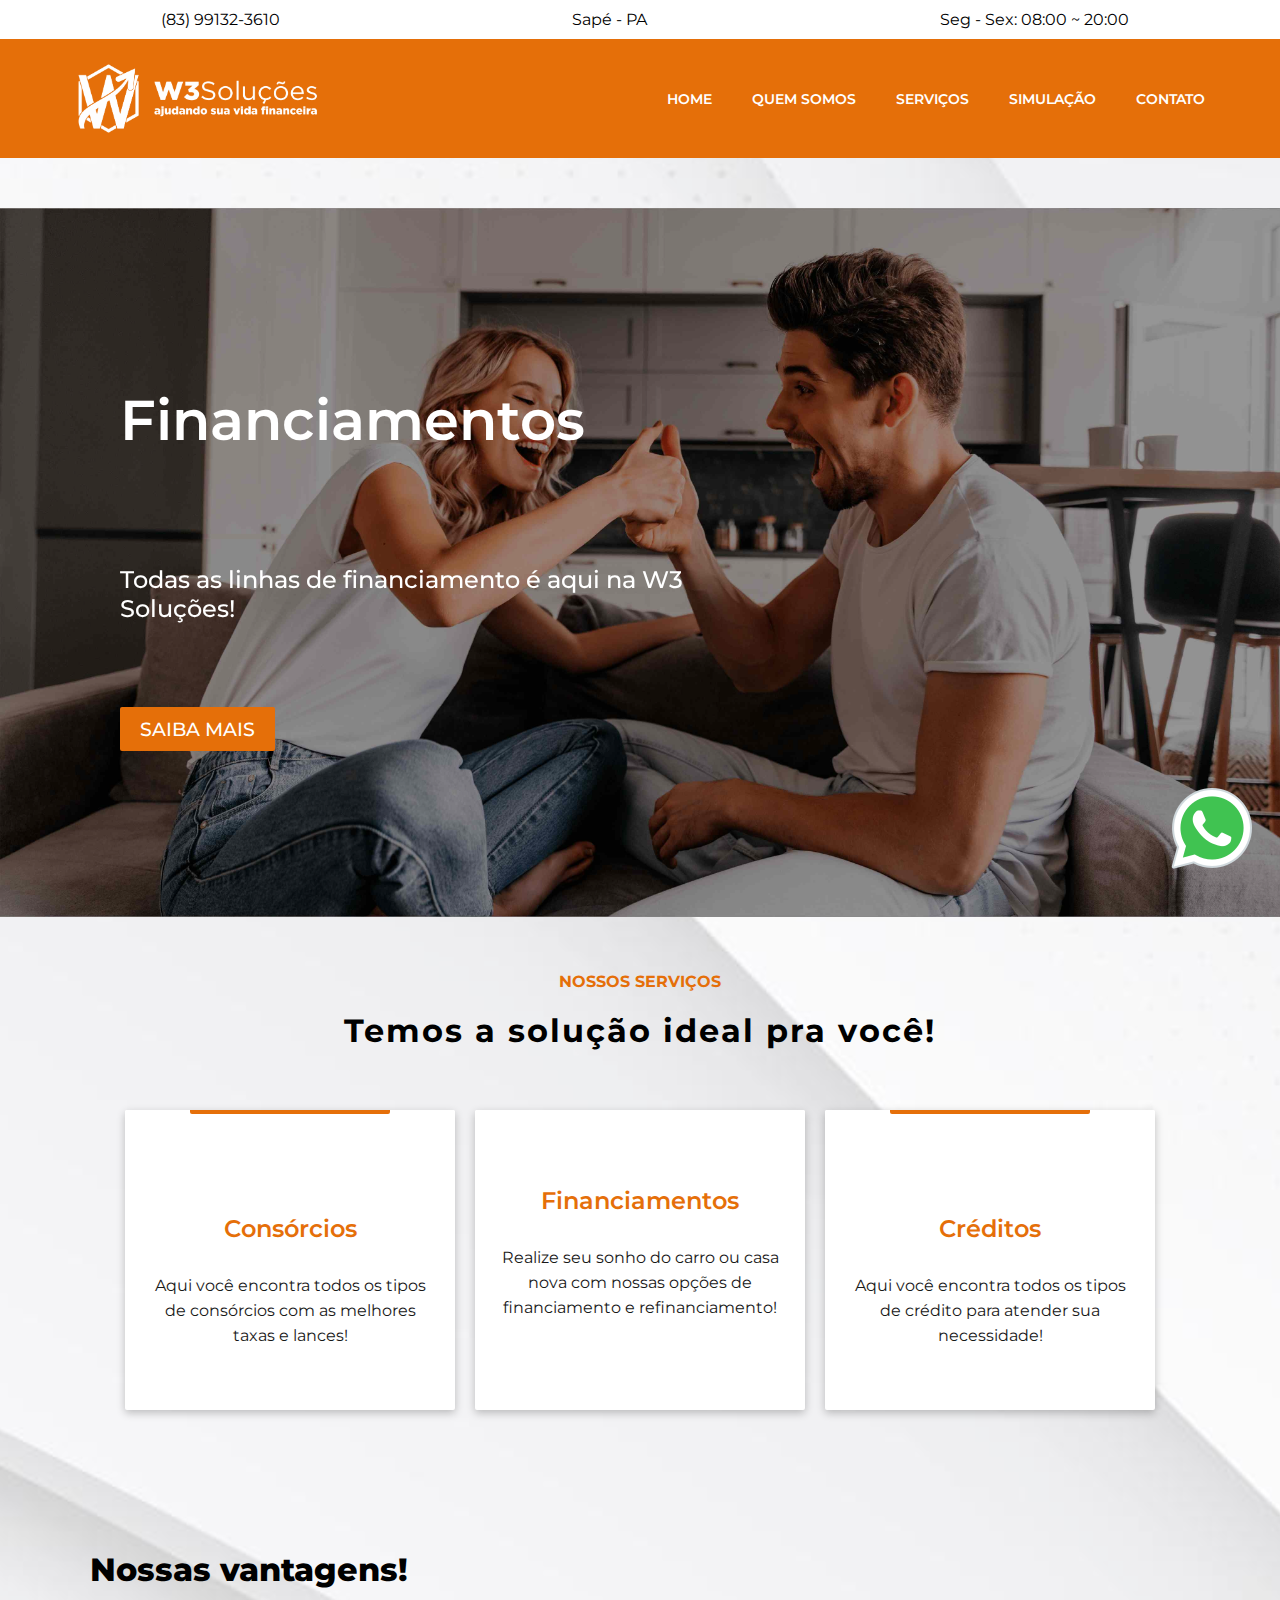
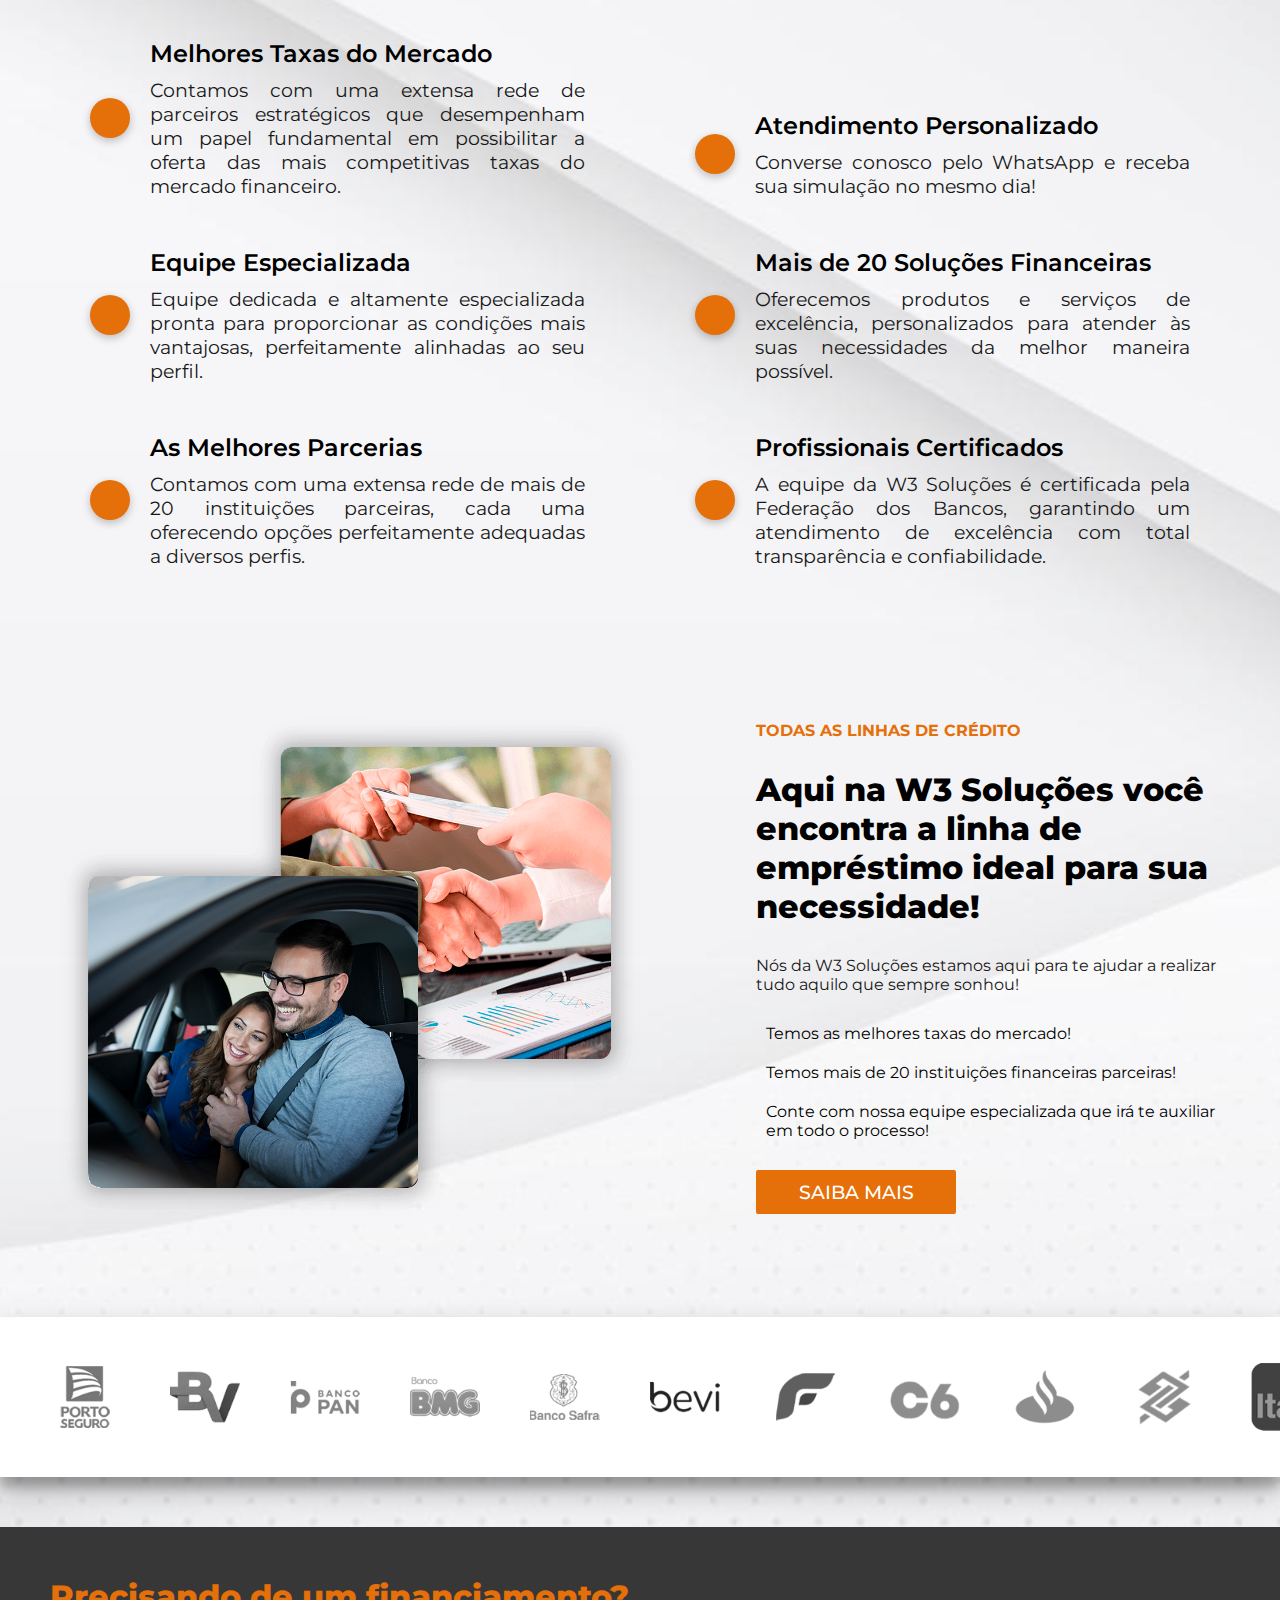
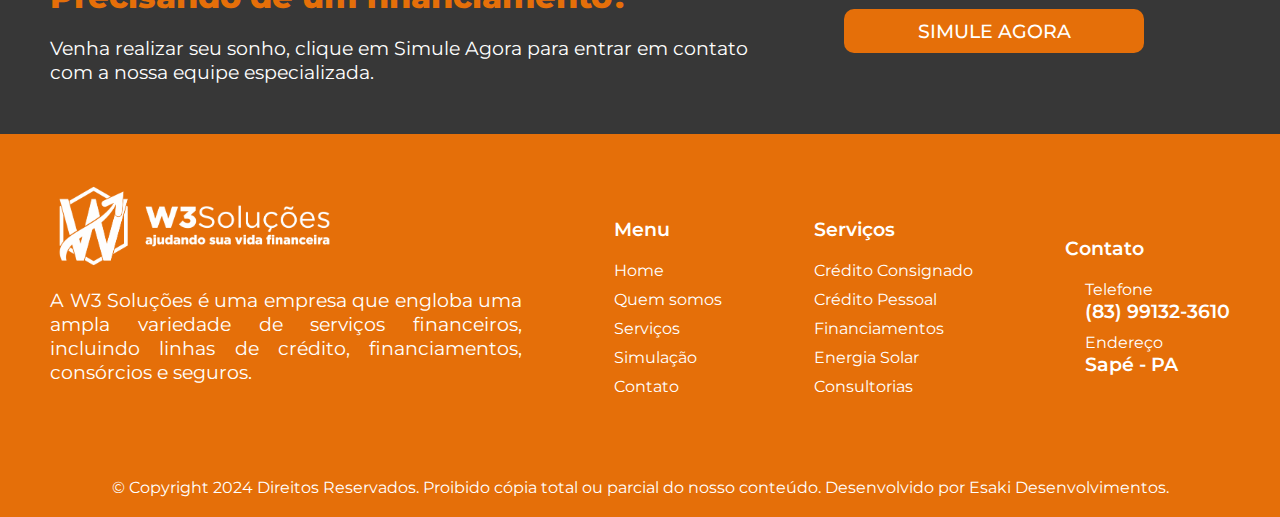
<file: index.html>
<!DOCTYPE html>
<html lang="pt-br">

<head>
    <meta charset="UTF-8">
    <meta name="viewport" content="width=device-width, initial-scale=1.0">
    <link rel="stylesheet" href="https://cdnjs.cloudflare.com/ajax/libs/font-awesome/6.4.2/css/all.min.css"
        integrity="sha512-z3gLpd7yknf1YoNbCzqRKc4qyor8gaKU1qmn+CShxbuBusANI9QpRohGBreCFkKxLhei6S9CQXFEbbKuqLg0DA=="
        crossorigin="anonymous" referrerpolicy="no-referrer" />
    <link rel="preconnect" href="https://fonts.googleapis.com">
    <link rel="preconnect" href="https://fonts.gstatic.com" crossorigin>
    <link rel="shortcut icon" href="" type="image/x-icon">
    <link href="https://fonts.googleapis.com/css2?family=Montserrat:wght@300;400;500;600;700&display=swap"
        rel="stylesheet">
    <link rel="stylesheet" href="style.css">
    <title>W3 Soluções - Home</title>
</head>

<body>
    <header class="header header__home">
        <div class="info">
            <div class="informacoes telefone">
                <i class="fa-solid fa-phone"></i>
                <div class="info-content">
                    <span>(83) 99132-3610</span>
                </div>
            </div>
            <div class="informacoes endereco">
                <i class="fa-solid fa-location-dot"></i>
                <div class="info-content">
                    <span>Sapé - PA</span>
                </div>
            </div>
            <div class="informacoes horario">
                <i class="fa-solid fa-clock"></i>
                <div class=info-content>
                    <span>Seg - Sex: 08:00 ~ 20:00</span>
                </div>
            </div>
        </div>
        <section class="header__all">
            <div class="header__all-first">
                <div class="menu">
                    <img class="banner" id="logo" src="assets/logo w3 H.png" alt="Logo W3 Soluções">
                    <img id="logomb" src="assets/logo w3 H.png" alt="Logo W3 Soluções">
                    <i id="menu-icon" class="fa-solid fa-bars"></i>
                </div>
                <div class="header__all-second">
                    <ul>
                        <li><a href="index.html">Home</a></li>
                        <li><a href="sobreNos.html">Quem somos</a></li>
                        <li><a href="servicos.html">Serviços</a></li>
                        <li><a href="simulacao.html">Simulação</a></li>
                        <li><a href="contato.html">Contato</a></li>
                    </ul>
                </div>
            </div>

            <div class="menu__bar" id="menu__bar">
                <ul class="menu__bar-content">
                    <i class="fa-solid fa-x" id="close-btn"></i>
                    <li><a href="index.html">Home</a></li>
                    <li><a href="sobreNos.html">Quem somos</a></li>
                    <li><a href="servicos.html">Serviços</a></li>
                    <li><a href="simulacao.html">Simulação</a></li>
                    <li><a href="contato.html">Contato</a></li>
                </ul>
            </div>
        </section>
    </header>

    <main>
        <a id="wpp-btn" href="https://wa.me/83991323610" target="_blank"><img src="assets/wpp-btn.png"
                alt="botão Whatsapp"></a>
        <a id="wpp-btn-mobile" href="https://wa.me/83991323610" target="_blank"><img src="assets/wpp-btn-mobile.png"
                alt="botão Whatsapp"></a>
        <div class="carousel-container">
            <div class="carousel">
                <div class="carousel-slide">
                    <h2 id="h2-banner1">Financiamentos</h2>
                    <p id="p-banner1">Todas as linhas de financiamento é aqui na W3 Soluções!
                    </p>
                    <a href="simulacao.html">Saiba Mais</a>
                    <img src="assets/Banner 1.jpg" alt="Imagem 1">
                </div>
                <div class="carousel-slide">
                    <h2>Consórcios e Seguros</h2>
                    <p>Nós da W3 Soluções vamos realizar o seu sonho da melhor forma e com segurança!</p>
                    <a href="simulacao.html">Saiba Mais</a>
                    <img src="assets/Banner 2.jpg" alt="Imagem 2">
                </div>
                <div class="carousel-slide">
                    <h2>Crédito Consignado!</h2>
                    <p>Aqui na W3 Soluções você encontra todas as linhas de Crédito Consignado!</p>
                    <a href="simulacao.html">Saiba Mais</a>
                    <img src="assets/Banner 3.jpg" alt="Imagem 2">
                </div>
            </div>

            <div class="carousel-container-btns">
                <button id="prev-button"><i class="fa-solid fa-angle-left"></i></button>
                <button id="next-button"><i class="fa-solid fa-angle-right"></i></button>
            </div>
        </div>

        <section class="first__section">
            <h3>Nossos serviços</h3>
            <h2>Temos a solução ideal pra você!</h2>

            <div class="first__section-container">
                <div class="content" id="content1">
                    <div id="produto1" class="produto">
                        <h3>Linhas de Consórcio:</h3>
                        <ul>
                            <li>Veicular</li>
                            <li>Imobiliário</li>
                            <li>Cirurgias</li>
                            <li>Serviços</li>
                            <li>Festas</li>
                        </ul>
                        <a class="produto-btn" href="simulacao.html">Saber mais</a>
                        <i class="fa-solid fa-money-check-dollar"></i>
                        <span>Consórcios</span>
                        <p>Aqui você encontra todos os tipos de consórcios com as melhores taxas e lances! </p>
                    </div>
                </div>

                <div class="content" id="content2">

                    <div id="produto2" class="produto">
                        <h3>Linhas de Financiamento:</h3>
                        <ul>
                            <li>Veicular</li>
                            <li>Imobiliário</li>
                        </ul>
                        <a class="produto-btn" href="simulacao.html">Saber mais</a>
                        <i class="fa-solid fa-house"></i>
                        <span>Financiamentos</span>
                        <p>Realize seu sonho do carro ou casa nova com nossas opções de financiamento e refinanciamento!
                        </p>
                    </div>
                </div>

                <div class="content" id="content3">
                    <div id="produto3" class="produto">
                        <h3>Linhas de Crédito:</h3>
                        <ul>
                            <li>Pessoal</li>
                            <li>Consignado</li>
                            <li>Empresarial</li>
                            <li>FGTS</li>
                            <li>INSS</li>
                        </ul>
                        <a class="produto-btn" href="simulacao.html">Saber mais</a>
                        <i class="fa-solid fa-sack-dollar"></i>
                        <span>Créditos</span>
                        <p>Aqui você encontra todos os tipos de crédito para atender sua necessidade!</p>
                    </div>
                </div>
            </div>
        </section>

        <section class="fourth__section">
            <div class="fourth__section-content">
                <h2>Nossas vantagens!</h2>
                <div class="fourth__section-content-itens">
                    <i class="fa-solid fa-star"></i>
                    <div class="itens-content">
                        <h3>Melhores Taxas do Mercado</h3>
                        <p>Contamos com uma extensa rede de parceiros estratégicos que desempenham um papel fundamental
                            em possibilitar a oferta das mais competitivas taxas do mercado financeiro.</p>
                    </div>
                </div>
                <div class="fourth__section-content-itens">
                    <i class="fa-solid fa-headset"></i>
                    <div class="itens-content">
                        <h3>Equipe Especializada</h3>
                        <p>Equipe dedicada e altamente especializada pronta para proporcionar as condições mais
                            vantajosas, perfeitamente alinhadas ao seu perfil.</p>
                    </div>
                </div>
                <div class="fourth__section-content-itens">
                    <i class="fa-solid fa-rocket"></i>
                    <div class="itens-content">
                        <h3>As Melhores Parcerias</h3>
                        <p>Contamos com uma extensa rede de mais de 20 instituições parceiras, cada uma oferecendo
                            opções perfeitamente adequadas a diversos perfis.</p>
                    </div>
                </div>
            </div>

            <div class="fourth__section-content">
                <div class="fourth__section-content-itens">
                    <i class="fa-solid fa-phone"></i>
                    <div class="itens-content">
                        <h3>Atendimento Personalizado</h3>
                        <p>Converse conosco pelo WhatsApp e receba sua simulação no mesmo dia!</p>
                    </div>
                </div>
                <div class="fourth__section-content-itens">
                    <i class="fa-solid fa-arrow-up-right-dots"></i>
                    <div class="itens-content">
                        <h3>Mais de 20 Soluções Financeiras</h3>
                        <p>Oferecemos produtos e serviços de excelência, personalizados para atender às suas
                            necessidades da melhor maneira possível.</p>
                    </div>
                </div>
                <div class="fourth__section-content-itens">
                    <i class="fa-regular fa-address-card"></i>
                    <div class="itens-content">
                        <h3>Profissionais Certificados</h3>
                        <p>A equipe da W3 Soluções é certificada pela Federação dos Bancos, garantindo um
                            atendimento de excelência com total transparência e confiabilidade.</p>
                    </div>
                </div>
            </div>
        </section>

        <section class="second__section">
            <img class="second__section-imagem" src="assets/second section imagem.png" alt="">

            <div class="second__section-conteudo">
                <h3>Todas as linhas de Crédito</h3>
                <h2>Aqui na W3 Soluções você encontra a linha de empréstimo ideal para sua necessidade! </h2>
                <p>Nós da W3 Soluções estamos aqui para te ajudar a realizar tudo aquilo que sempre sonhou! </p>
                <ul>
                    <li>
                        <i class="fa-solid fa-rocket"></i>
                        <p>Temos as melhores taxas do mercado!</p>
                    </li>
                    <li>
                        <i class="fa-solid fa-rocket"></i>
                        <p>Temos mais de 20 instituições financeiras parceiras!</p>
                    </li>
                    <li>
                        <i class="fa-solid fa-rocket"></i>
                        <p>Conte com nossa equipe especializada que irá te auxiliar em todo o processo!</p>
                    </li>
                </ul>

                <a href="simulacao.html">Saiba Mais</a>
            </div>
        </section>

        <section class="third__section" id="third">
            <div class="buttons">
                <button id="btnleft"><i class="fa-solid fa-angle-left"></i></button>
                <button id="btnright"><i class="fa-solid fa-angle-right"></i></button>
            </div>

            <div class="third__section-container" id="third__section-container">

                <div class="scroll-container" id="scroll-container">
                    <img src="assets/bancos/porto.png" alt="">
                    <img src="assets/bancos/bv.png" alt="">
                    <img src="assets/bancos/pan.png" alt="">
                    <img src="assets/bancos/bmg.png" alt="">
                    <img src="assets/bancos/safra.png" alt="">
                    <img src="assets/bancos/bevi.png" alt="">
                    <img src="assets/bancos/facta.png" alt="">
                    <img src="assets/bancos/c6.png" alt="">
                    <img src="assets/bancos/santander.png" alt="">
                    <img src="assets/bancos/bradesco.png" alt="">
                    <img src="assets/bancos/itau.png" alt="">
                    <img src="assets/bancos/banrisul.png" alt="">
                    <img src="assets/bancos/mercantil.png" alt="">
                </div>
            </div>
        </section>

        <section class="fifth__section">
            <div class="fifth__section-all">
                <div class="fifth__section-all-content">
                    <h2>Precisando de um financiamento?</h2>
                    <p>Venha realizar seu sonho, clique em Simule Agora para entrar em contato com a nossa equipe
                        especializada.</p>
                </div>
                <div class="fifth__section-all-link"><a href="simulacao.html">Simule agora</a></div>
            </div>
        </section>
    </main>

    <footer id="footer">
        <div class="footer__content">
            <div class="footer__logo">
                <img src="assets/logo w3 H.png" alt="Logo W3 Soluções">
                <p>A W3 Soluções é uma empresa que engloba uma ampla variedade de serviços financeiros,
                    incluindo
                    linhas de crédito, financiamentos, consórcios e seguros.
                    <br><br>
                </p>
                <div class="icons">
                    <a target="_blank" href="@"><i class="fa-brands fa-instagram"></i></a>
                    <a target="_blank" href="@"><i class="fa-brands fa-facebook"></i></a>
                </div>
            </div>
            <div class="footer__menu footer__itens">
                <span>Menu</span>
                <ul>
                    <li><a href="index.html">Home</a></li>
                    <li><a href="sobreNos.html">Quem somos</a></li>
                    <li><a href="servicos.html">Serviços</a></li>
                    <li><a href="simulacao.html">Simulação</a></li>
                    <li><a href="contato.html">Contato</a></li>
                </ul>
            </div>
            <div class="footer__servicos footer__itens">
                <span>Serviços</span>
                <ul>
                    <li><a href="simulacao.html">Crédito Consignado</a></li>
                    <li><a href="simulacao.html">Crédito Pessoal</a></li>
                    <li><a href="simulacao.html">Financiamentos</a></li>
                    <li><a href="simulacao.html">Energia Solar</a></li>
                    <li><a href="simulacao.html">Consultorias</a></li>
                </ul>
            </div>
            <div class="footer__contato footer__itens">
                <span>Contato</span>
                <ul>
                    <li>
                        <i class="fa-solid fa-phone"></i>
                        <div>
                            <p>Telefone</p>
                            <span>(83) 99132-3610</span>
                        </div>
                    </li>
                    <li>
                        <i class="fa-solid fa-location-dot"></i>
                        <div>
                            <p>Endereço</p>
                            <span>Sapé - PA</span>
                        </div>
                    </li>
                </ul>
            </div>
        </div>

        <span class="copy"> &copy; Copyright 2024 Direitos Reservados. Proibido cópia total ou parcial do nosso
            conteúdo.
            Desenvolvido por Esaki Desenvolvimentos.</span>
    </footer>


    <script src="slide.js"></script>
    <script src="menuBar.js"></script>
    <script src="script.js"></script>
    <script src="firstSection.js"></script>
    <script src="bancos.js"></script>
</body>

</html>
</file>
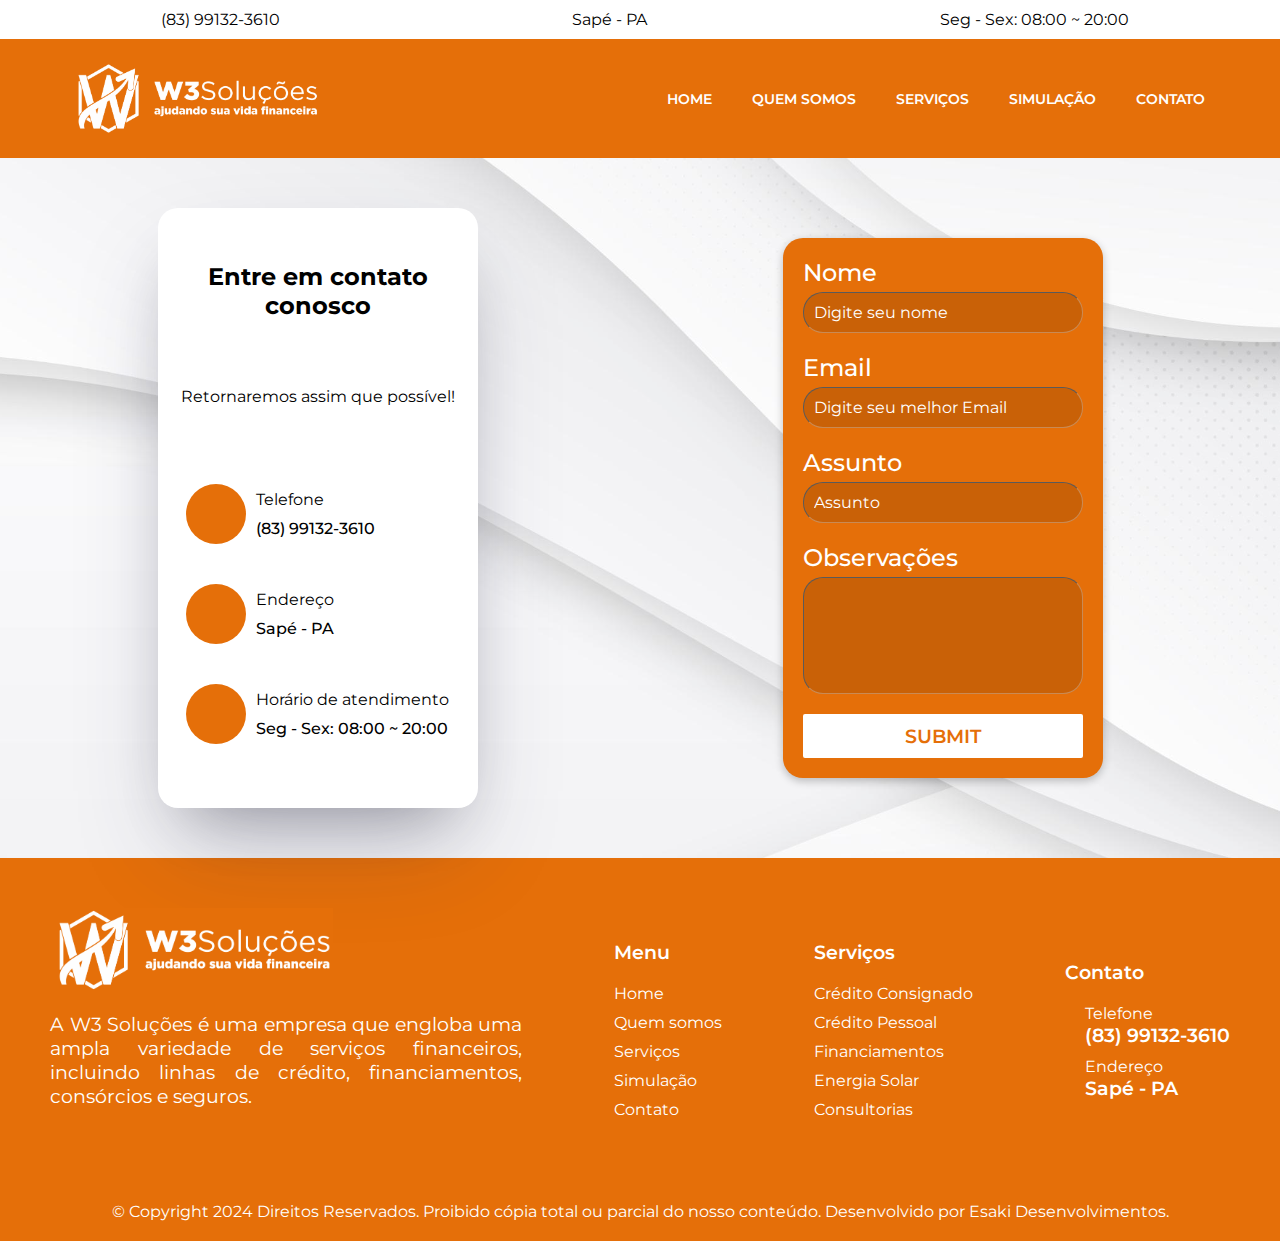
<file: contato.html>
<!DOCTYPE html>
<html lang="pt-br">

<head>
    <meta charset="UTF-8">
    <meta name="viewport" content="width=device-width, initial-scale=1.0">
    <link rel="stylesheet" href="https://cdnjs.cloudflare.com/ajax/libs/font-awesome/6.4.2/css/all.min.css"
        integrity="sha512-z3gLpd7yknf1YoNbCzqRKc4qyor8gaKU1qmn+CShxbuBusANI9QpRohGBreCFkKxLhei6S9CQXFEbbKuqLg0DA=="
        crossorigin="anonymous" referrerpolicy="no-referrer" />
    <link rel="preconnect" href="https://fonts.googleapis.com">
    <link rel="preconnect" href="https://fonts.gstatic.com" crossorigin>
    <link rel="shortcut icon" href="assets/favicon.png" type="image/x-icon">
    <link href="https://fonts.googleapis.com/css2?family=Montserrat:wght@300;400;500;600;700&display=swap"
        rel="stylesheet">
    <link rel="stylesheet" href="style.css">
    <title>W3 Soluções - Contato</title>
</head>

<body>
    <header class="header header__home">
        <div class="info">
            <div class="informacoes telefone">
                <i class="fa-solid fa-phone"></i>
                <div class="info-content">
                    <span>(83) 99132-3610</span>
                </div>
            </div>
            <div class="informacoes endereco">
                <i class="fa-solid fa-location-dot"></i>
                <div class="info-content">
                    <span>Sapé - PA</span>
                </div>
            </div>
            <div class="informacoes horario">
                <i class="fa-solid fa-clock"></i>
                <div class=info-content>
                    <span>Seg - Sex: 08:00 ~ 20:00</span>
                </div>
            </div>
        </div>
        <section class="header__all">
            <div class="header__all-first">
                <div class="menu">
                    <img class="banner" id="logo" src="assets/logo w3 H.png" alt="Logo W3 Soluções">
                    <img id="logomb" src="assets/logo w3 H.png" alt="Logo W3 Soluções">
                    <i id="menu-icon" class="fa-solid fa-bars"></i>
                </div>
                <div class="header__all-second">
                    <ul>
                        <li><a href="index.html">Home</a></li>
                        <li><a href="sobreNos.html">Quem somos</a></li>
                        <li><a href="servicos.html">Serviços</a></li>
                        <li><a href="simulacao.html">Simulação</a></li>
                        <li><a href="contato.html">Contato</a></li>
                    </ul>
                </div>
            </div>

            <div class="menu__bar" id="menu__bar">
                <ul class="menu__bar-content">
                    <i class="fa-solid fa-x" id="close-btn"></i>
                    <li><a href="index.html">Home</a></li>
                    <li><a href="sobreNos.html">Quem somos</a></li>
                    <li><a href="servicos.html">Serviços</a></li>
                    <li><a href="simulacao.html">Simulação</a></li>
                    <li><a href="contato.html">Contato</a></li>
                </ul>
            </div>
        </section>
    </header>

    <section class="section__contato">
        <div class="contato">
            <h1>Entre em contato conosco</h1>
            <p>Retornaremos assim que possível!</p>
            <div class="info">
                <div class="informacoes telefone">
                    <i class="fa-solid fa-phone"></i>
                    <div class="info-content">
                        <p>Telefone</p>
                        <span>(83) 99132-3610</span>
                    </div>
                </div>
                <div class="informacoes endereco">
                    <i class="fa-solid fa-location-dot"></i>
                    <div class="info-content">
                        <p>Endereço</p>
                        <span>Sapé - PA</span>
                    </div>
                </div>
                <div class="informacoes horario">
                    <i class="fa-solid fa-clock"></i>
                    <div class="info-content">
                        <p>Horário de atendimento</p>
                        <span>Seg - Sex: 08:00 ~ 20:00</span>
                    </div>
                </div>
                <!-- <div class="informacoes horario">
                    <div class="info-content">
                        <span>easycapitalfinanceira@gmail.com</span>
                    </div>
                </div> -->
            </div>
        </div>
        <div class="form">
            <div class="itens">
                <label for="nome">Nome</label>
                <input id="nome" type="text" name="nome" placeholder="Digite seu nome" required>
            </div>

            <div class="itens">
                <label for="email">Email</label>
                <input id="email" type="email" name="email" placeholder="Digite seu melhor Email" required>
            </div>

            <div class="itens">
                <label for="assunto">Assunto</label>
                <input id="assunto" type="text" name="assunto" placeholder="Assunto" required>
            </div>

            <div class="itens">
                <label for="texto">Observações</label>
                <textarea name="texto" id="texto" cols="30" rows="5"></textarea>
            </div>

            <input id="enviar" class="btn-enviar" type="submit" name="enviar" placeholder="Enviar">
        </div>

    </section>

    <footer id="footer">
        <div class="footer__content">
            <div class="footer__logo">
                <img src="assets/logo w3 H.png" alt="Logo W3 Soluções">
                <p>A W3 Soluções é uma empresa que engloba uma ampla variedade de serviços financeiros,
                    incluindo
                    linhas de crédito, financiamentos, consórcios e seguros.
                    <br><br>
                </p>
                <div class="icons">
                    <a target="_blank" href="@"><i class="fa-brands fa-instagram"></i></a>
                    <a target="_blank" href="@"><i class="fa-brands fa-facebook"></i></a>
                </div>
            </div>
            <div class="footer__menu footer__itens">
                <span>Menu</span>
                <ul>
                    <li><a href="index.html">Home</a></li>
                    <li><a href="sobreNos.html">Quem somos</a></li>
                    <li><a href="servicos.html">Serviços</a></li>
                    <li><a href="simulacao.html">Simulação</a></li>
                    <li><a href="contato.html">Contato</a></li>
                </ul>
            </div>
            <div class="footer__servicos footer__itens">
                <span>Serviços</span>
                <ul>
                    <li><a href="simulacao.html">Crédito Consignado</a></li>
                    <li><a href="simulacao.html">Crédito Pessoal</a></li>
                    <li><a href="simulacao.html">Financiamentos</a></li>
                    <li><a href="simulacao.html">Energia Solar</a></li>
                    <li><a href="simulacao.html">Consultorias</a></li>
                </ul>
            </div>
            <div class="footer__contato footer__itens">
                <span>Contato</span>
                <ul>
                    <li>
                        <i class="fa-solid fa-phone"></i>
                        <div>
                            <p>Telefone</p>
                            <span>(83) 99132-3610</span>
                        </div>
                    </li>
                    <li>
                        <i class="fa-solid fa-location-dot"></i>
                        <div>
                            <p>Endereço</p>
                            <span>Sapé - PA</span>
                        </div>
                    </li>
                </ul>
            </div>
        </div>

        <span class="copy"> &copy; Copyright 2024 Direitos Reservados. Proibido cópia total ou parcial do nosso
            conteúdo.
            Desenvolvido por Esaki Desenvolvimentos.</span>
    </footer>

    <script src="menuBar.js"></script>
    <script src="contato.js"></script>
</body>

</html>
</file>
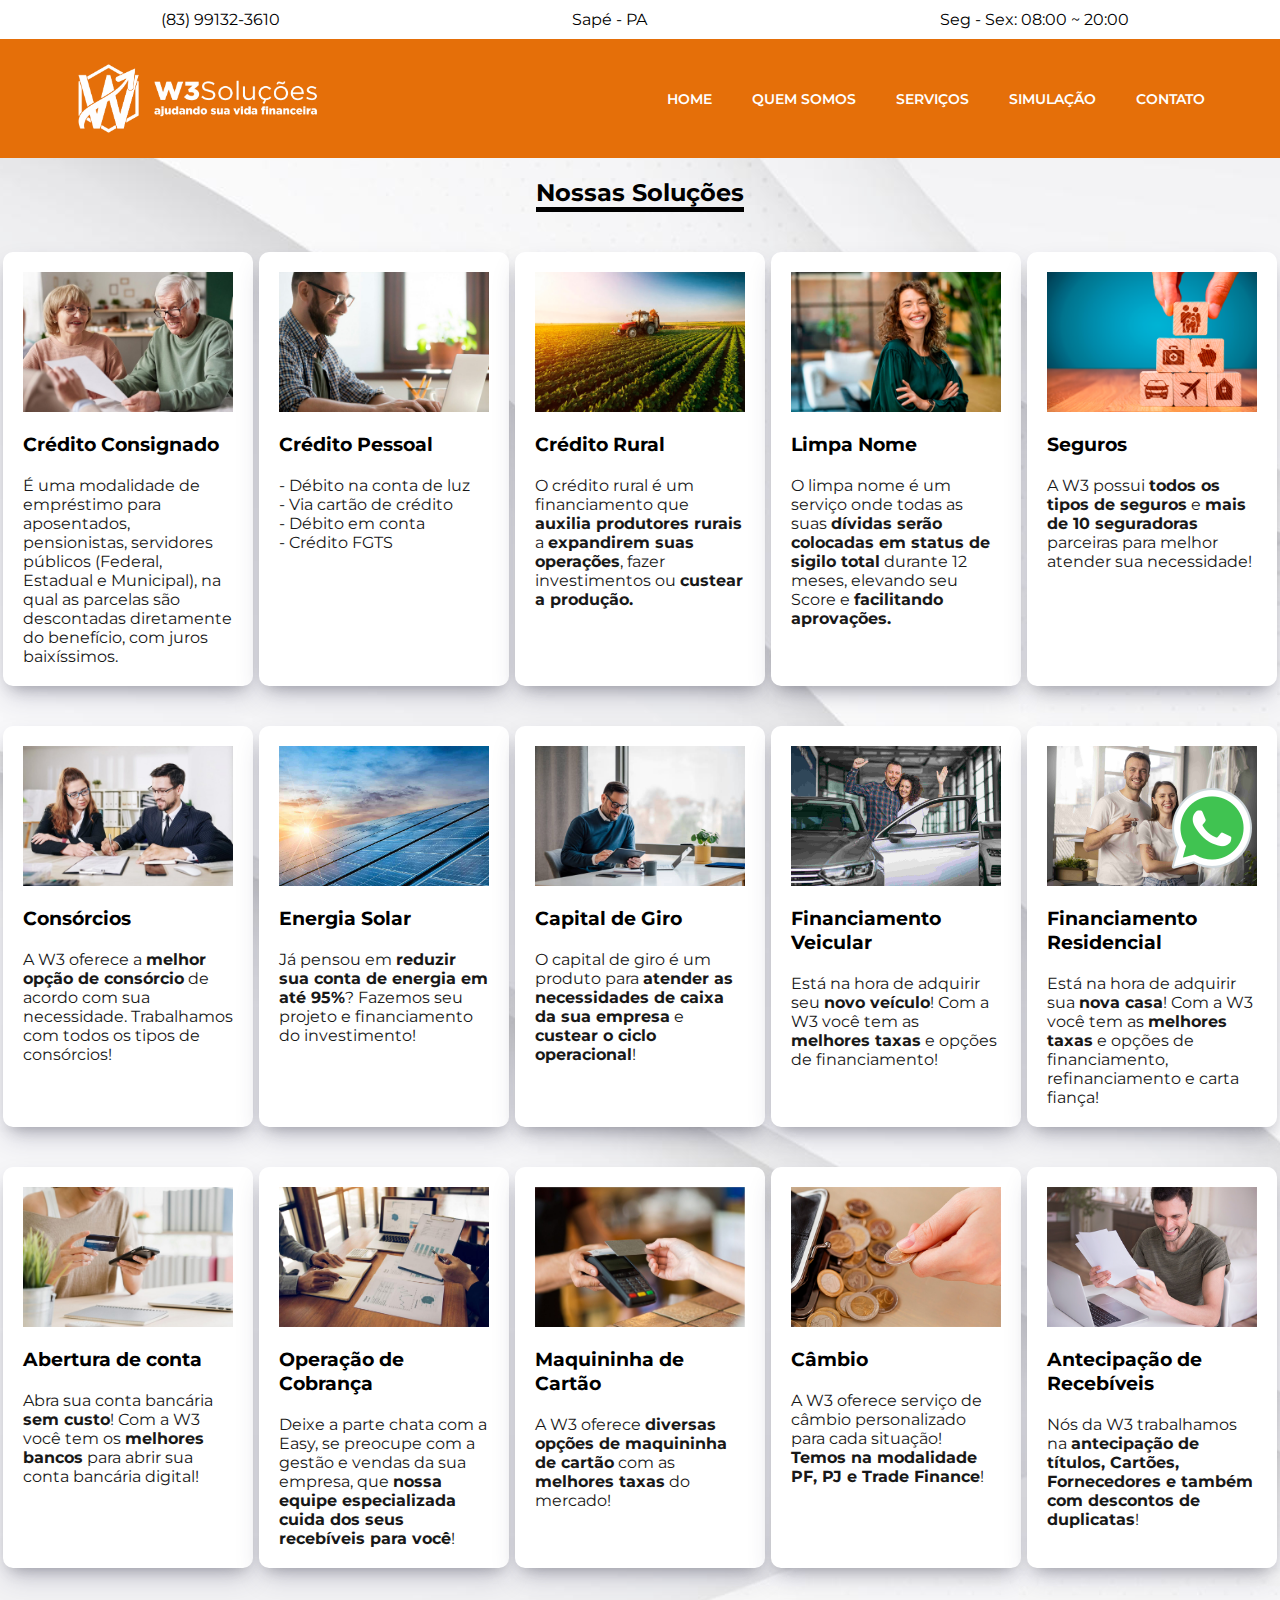
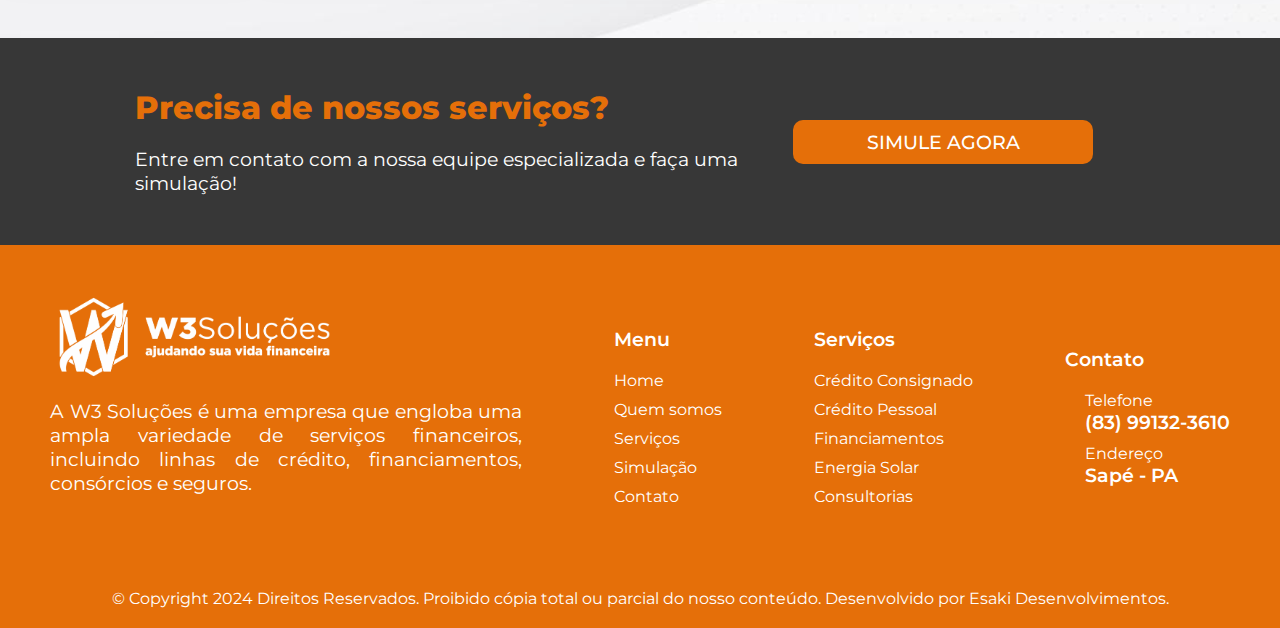
<file: servicos.html>
<!DOCTYPE html>
<html lang="pt-br">

<head>
    <meta charset="UTF-8">
    <meta name="viewport" content="width=device-width, initial-scale=1.0">
    <link rel="stylesheet" href="https://cdnjs.cloudflare.com/ajax/libs/font-awesome/6.4.2/css/all.min.css"
        integrity="sha512-z3gLpd7yknf1YoNbCzqRKc4qyor8gaKU1qmn+CShxbuBusANI9QpRohGBreCFkKxLhei6S9CQXFEbbKuqLg0DA=="
        crossorigin="anonymous" referrerpolicy="no-referrer" />
    <link rel="preconnect" href="https://fonts.googleapis.com">
    <link rel="preconnect" href="https://fonts.gstatic.com" crossorigin>
    <link rel="shortcut icon" href="assets/favicon.png" type="image/x-icon">
    <link href="https://fonts.googleapis.com/css2?family=Montserrat:wght@300;400;500;600;700&display=swap"
        rel="stylesheet">
    <link rel="stylesheet" href="style.css">
    <title>W3 Soluções - Serviços</title>
</head>

<body>
    <header class="header header__home">
        <div class="info">
            <div class="informacoes telefone">
                <i class="fa-solid fa-phone"></i>
                <div class="info-content">
                    <span>(83) 99132-3610</span>
                </div>
            </div>
            <div class="informacoes endereco">
                <i class="fa-solid fa-location-dot"></i>
                <div class="info-content">
                    <span>Sapé - PA</span>
                </div>
            </div>
            <div class="informacoes horario">
                <i class="fa-solid fa-clock"></i>
                <div class=info-content>
                    <span>Seg - Sex: 08:00 ~ 20:00</span>
                </div>
            </div>
        </div>
        <section class="header__all">
            <div class="header__all-first">
                <div class="menu">
                    <img class="banner" id="logo" src="assets/logo w3 H.png" alt="Logo W3 Soluções">
                    <img id="logomb" src="assets/logo w3 H.png" alt="Logo W3 Soluções">
                    <i id="menu-icon" class="fa-solid fa-bars"></i>
                </div>
                <div class="header__all-second">
                    <ul>
                        <li><a href="index.html">Home</a></li>
                        <li><a href="sobreNos.html">Quem somos</a></li>
                        <li><a href="servicos.html">Serviços</a></li>
                        <li><a href="simulacao.html">Simulação</a></li>
                        <li><a href="contato.html">Contato</a></li>
                    </ul>
                </div>
            </div>

            <div class="menu__bar" id="menu__bar">
                <ul class="menu__bar-content">
                    <i class="fa-solid fa-x" id="close-btn"></i>
                    <li><a href="index.html">Home</a></li>
                    <li><a href="sobreNos.html">Quem somos</a></li>
                    <li><a href="servicos.html">Serviços</a></li>
                    <li><a href="simulacao.html">Simulação</a></li>
                    <li><a href="contato.html">Contato</a></li>
                </ul>
            </div>
        </section>
    </header>

    <main id="main-servicos">
        <a id="wpp-btn" href="https://wa.me/556692079876" target="_blank"><img src="assets/wpp-btn.png"
                alt="botão Whatsapp"></a>
        <a id="wpp-btn-mobile" href="https://wa.me/556692079876" target="_blank"><img src="assets/wpp-btn-mobile.png"
                alt="botão Whatsapp"></a>
        <h1>Nossas Soluções</h1>

        <div class="servicos">
            <!-- servico.js -->
        </div>

        <section class="fifth__section">
            <div class="fifth__section-all">
                <div class="fifth__section-all-content">
                    <h2>Precisa de nossos serviços?</h2>
                    <p>Entre em contato com a nossa equipe
                        especializada e faça uma simulação!</p>
                </div>
                <div class="fifth__section-all-link"><a href="simulacao.html">Simule agora</a></div>
            </div>
        </section>
    </main>

    <footer id="footer">
        <div class="footer__content">
            <div class="footer__logo">
                <img src="assets/logo w3 H.png" alt="Logo W3 Soluções">
                <p>A W3 Soluções é uma empresa que engloba uma ampla variedade de serviços financeiros,
                    incluindo
                    linhas de crédito, financiamentos, consórcios e seguros.
                    <br><br>
                </p>
                <div class="icons">
                    <a target="_blank" href="@"><i class="fa-brands fa-instagram"></i></a>
                    <a target="_blank" href="@"><i class="fa-brands fa-facebook"></i></a>
                </div>
            </div>
            <div class="footer__menu footer__itens">
                <span>Menu</span>
                <ul>
                    <li><a href="index.html">Home</a></li>
                    <li><a href="sobreNos.html">Quem somos</a></li>
                    <li><a href="servicos.html">Serviços</a></li>
                    <li><a href="simulacao.html">Simulação</a></li>
                    <li><a href="contato.html">Contato</a></li>
                </ul>
            </div>
            <div class="footer__servicos footer__itens">
                <span>Serviços</span>
                <ul>
                    <li><a href="simulacao.html">Crédito Consignado</a></li>
                    <li><a href="simulacao.html">Crédito Pessoal</a></li>
                    <li><a href="simulacao.html">Financiamentos</a></li>
                    <li><a href="simulacao.html">Energia Solar</a></li>
                    <li><a href="simulacao.html">Consultorias</a></li>
                </ul>
            </div>
            <div class="footer__contato footer__itens">
                <span>Contato</span>
                <ul>
                    <li>
                        <i class="fa-solid fa-phone"></i>
                        <div>
                            <p>Telefone</p>
                            <span>(83) 99132-3610</span>
                        </div>
                    </li>
                    <li>
                        <i class="fa-solid fa-location-dot"></i>
                        <div>
                            <p>Endereço</p>
                            <span>Sapé - PA</span>
                        </div>
                    </li>
                </ul>
            </div>
        </div>

        <span class="copy"> &copy; Copyright 2024 Direitos Reservados. Proibido cópia total ou parcial do nosso
            conteúdo.
            Desenvolvido por Esaki Desenvolvimentos.</span>
    </footer>


    <script src="servicos.js"></script>
    <script src="menuBar.js"></script>
</body>

</html>
</file>
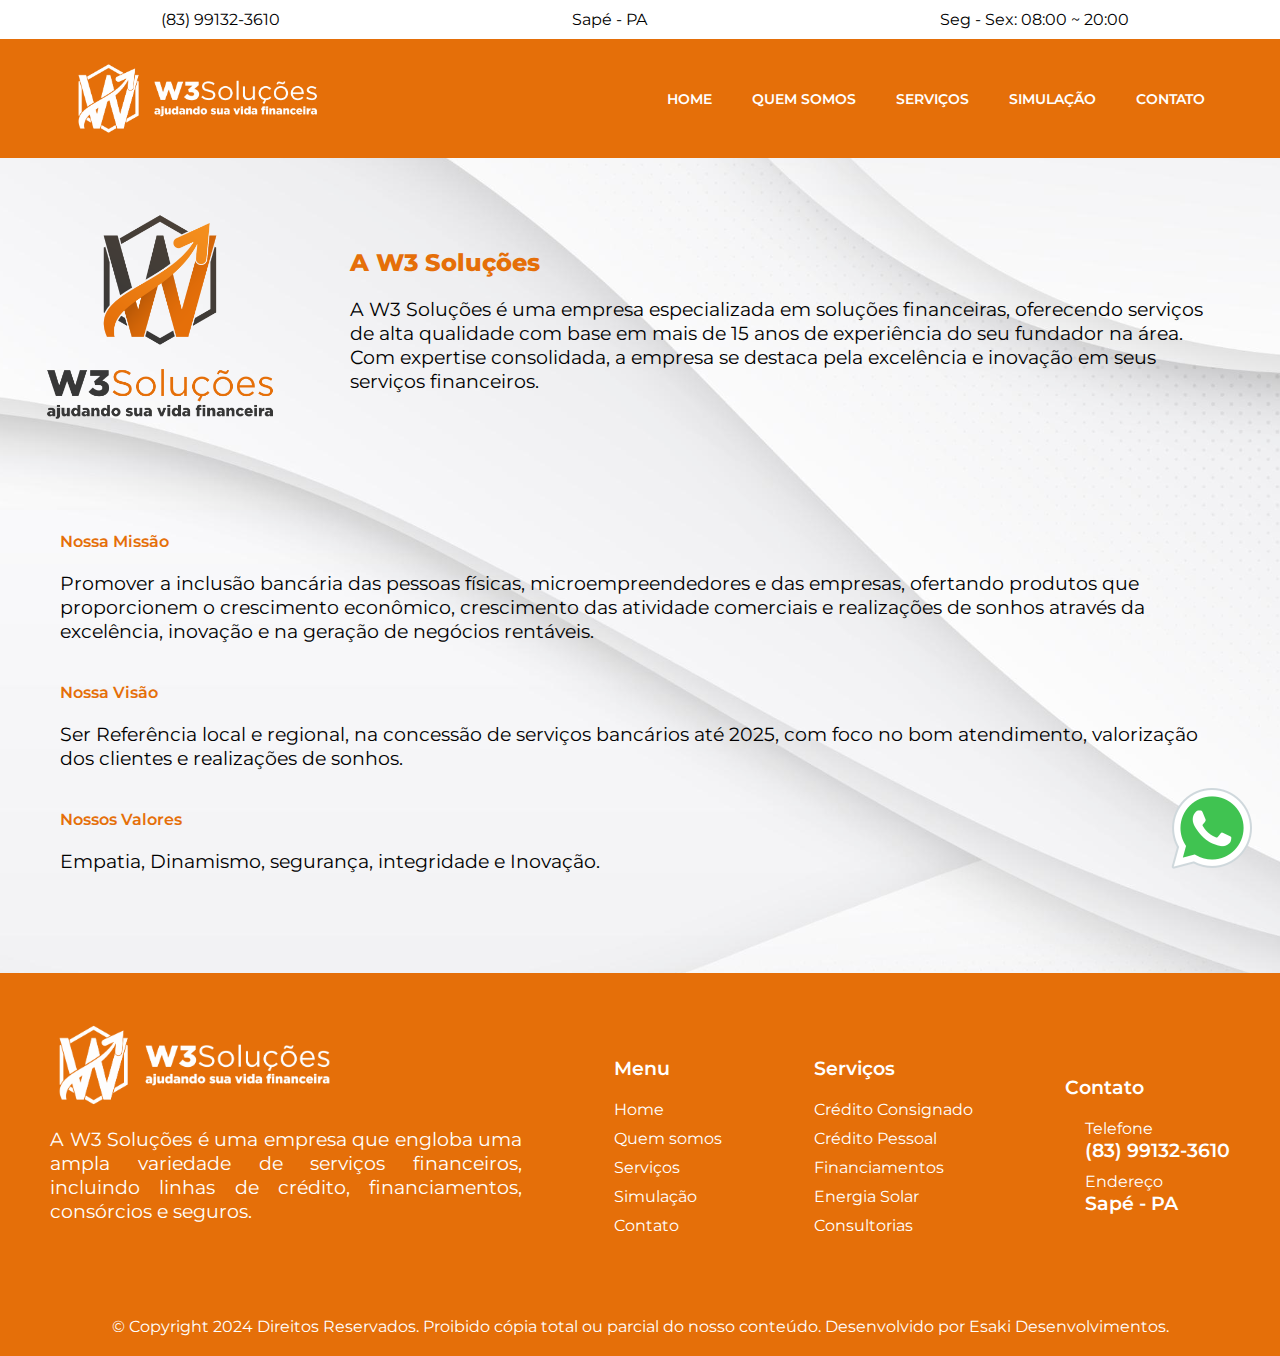
<file: sobreNos.html>
<!DOCTYPE html>
<html lang="pt-br">

<head>
    <meta charset="UTF-8">
    <meta name="viewport" content="width=device-width, initial-scale=1.0">
    <link rel="stylesheet" href="https://cdnjs.cloudflare.com/ajax/libs/font-awesome/6.4.2/css/all.min.css"
        integrity="sha512-z3gLpd7yknf1YoNbCzqRKc4qyor8gaKU1qmn+CShxbuBusANI9QpRohGBreCFkKxLhei6S9CQXFEbbKuqLg0DA=="
        crossorigin="anonymous" referrerpolicy="no-referrer" />
    <link rel="preconnect" href="https://fonts.googleapis.com">
    <link rel="preconnect" href="https://fonts.gstatic.com" crossorigin>
    <link rel="shortcut icon" href="assets/favicon.png" type="image/x-icon">
    <link href="https://fonts.googleapis.com/css2?family=Montserrat:wght@300;400;500;600;700&display=swap"
        rel="stylesheet">
    <link rel="stylesheet" href="style.css">
    <title>W3 Soluções - Sobre nós</title>
</head>

<body>
    <header class="header header__home">
        <div class="info">
            <div class="informacoes telefone">
                <i class="fa-solid fa-phone"></i>
                <div class="info-content">
                    <span>(83) 99132-3610</span>
                </div>
            </div>
            <div class="informacoes endereco">
                <i class="fa-solid fa-location-dot"></i>
                <div class="info-content">
                    <span>Sapé - PA</span>
                </div>
            </div>
            <div class="informacoes horario">
                <i class="fa-solid fa-clock"></i>
                <div class=info-content>
                    <span>Seg - Sex: 08:00 ~ 20:00</span>
                </div>
            </div>
        </div>
        <section class="header__all">
            <div class="header__all-first">
                <div class="menu">
                    <img class="banner" id="logo" src="assets/logo w3 H.png" alt="Logo W3 Soluções">
                    <img id="logomb" src="assets/logo w3 H.png" alt="Logo W3 Soluções">
                    <i id="menu-icon" class="fa-solid fa-bars"></i>
                </div>
                <div class="header__all-second">
                    <ul>
                        <li><a href="index.html">Home</a></li>
                        <li><a href="sobreNos.html">Quem somos</a></li>
                        <li><a href="servicos.html">Serviços</a></li>
                        <li><a href="simulacao.html">Simulação</a></li>
                        <li><a href="contato.html">Contato</a></li>
                    </ul>
                </div>
            </div>

            <div class="menu__bar" id="menu__bar">
                <ul class="menu__bar-content">
                    <i class="fa-solid fa-x" id="close-btn"></i>
                    <li><a href="index.html">Home</a></li>
                    <li><a href="sobreNos.html">Quem somos</a></li>
                    <li><a href="servicos.html">Serviços</a></li>
                    <li><a href="simulacao.html">Simulação</a></li>
                    <li><a href="contato.html">Contato</a></li>
                </ul>
            </div>
        </section>
    </header>

    <main>
        <a id="wpp-btn" href="https://wa.me/5583991323610" target="_blank"><img src="assets/wpp-btn.png"
                alt="botão Whatsapp"></a>
        <a id="wpp-btn-mobile" href="https://wa.me/5583991323610" target="_blank"><img src="assets/wpp-btn-mobile.png"
                alt="botão Whatsapp"></a>
        <section class="first__section-sobrenos">
            <img id="first__section-img" src="assets/logo w3 V.png" alt="Pessoas trabalhando">
            <div class="first__section-content">
                <h1>A W3 Soluções</h1>
                <p>A W3 Soluções é uma empresa especializada em soluções financeiras, oferecendo serviços de alta
                    qualidade com base em mais de 15 anos de experiência do seu fundador na área. Com expertise
                    consolidada, a empresa se destaca pela excelência e inovação em seus serviços financeiros.
                </p>
            </div>
        </section>

        <section class="second__section">
            <div class="second-content">
                <span>Nossa Missão</span>
                <p>Promover a inclusão bancária das pessoas físicas, microempreendedores e das empresas, ofertando
                    produtos que proporcionem o crescimento econômico, crescimento das atividade comerciais e
                    realizações de sonhos através da excelência, inovação e na geração de negócios rentáveis.
                </p>
            </div>
            <div class="second-content">
                <span>Nossa Visão</span>
                <p>Ser Referência local e regional, na concessão de serviços bancários até 2025, com foco no bom
                    atendimento, valorização dos clientes e realizações de sonhos.
                </p>
            </div>
            <div class="second-content">
                <span>Nossos Valores</span>
                <p>
                    Empatia, Dinamismo, segurança, integridade e Inovação.
                </p>
            </div>
        </section>
    </main>

    <footer id="footer">
        <div class="footer__content">
            <div class="footer__logo">
                <img src="assets/logo w3 H.png" alt="Logo W3 Soluções">
                <p>A W3 Soluções é uma empresa que engloba uma ampla variedade de serviços financeiros,
                    incluindo
                    linhas de crédito, financiamentos, consórcios e seguros.
                    <br><br>
                </p>
                <div class="icons">
                    <a target="_blank" href="@"><i class="fa-brands fa-instagram"></i></a>
                    <a target="_blank" href="@"><i class="fa-brands fa-facebook"></i></a>
                </div>
            </div>
            <div class="footer__menu footer__itens">
                <span>Menu</span>
                <ul>
                    <li><a href="index.html">Home</a></li>
                    <li><a href="sobreNos.html">Quem somos</a></li>
                    <li><a href="servicos.html">Serviços</a></li>
                    <li><a href="simulacao.html">Simulação</a></li>
                    <li><a href="contato.html">Contato</a></li>
                </ul>
            </div>
            <div class="footer__servicos footer__itens">
                <span>Serviços</span>
                <ul>
                    <li><a href="simulacao.html">Crédito Consignado</a></li>
                    <li><a href="simulacao.html">Crédito Pessoal</a></li>
                    <li><a href="simulacao.html">Financiamentos</a></li>
                    <li><a href="simulacao.html">Energia Solar</a></li>
                    <li><a href="simulacao.html">Consultorias</a></li>
                </ul>
            </div>
            <div class="footer__contato footer__itens">
                <span>Contato</span>
                <ul>
                    <li>
                        <i class="fa-solid fa-phone"></i>
                        <div>
                            <p>Telefone</p>
                            <span>(83) 99132-3610</span>
                        </div>
                    </li>
                    <li>
                        <i class="fa-solid fa-location-dot"></i>
                        <div>
                            <p>Endereço</p>
                            <span>Sapé - PA</span>
                        </div>
                    </li>
                </ul>
            </div>
        </div>

        <span class="copy"> &copy; Copyright 2024 Direitos Reservados. Proibido cópia total ou parcial do nosso
            conteúdo.
            Desenvolvido por Esaki Desenvolvimentos.</span>
    </footer>

    <script src="menuBar.js"></script>
</body>

</html>
</file>
<file: style.css>
@import url("https://fonts.googleapis.com/css2?family=Montserrat:wght@300;400;500;600;700&display=swap");
.header {
  background-color: #E56F09;
  height: auto;
  position: sticky;
  top: 0;
  z-index: 999;
}
.header .info {
  padding: 10px;
  display: flex;
  justify-content: space-around;
  color: #000;
  background-color: #fff;
}
.header .info .informacoes {
  display: flex;
  align-items: center;
  gap: 10px;
  font-weight: 400;
}
.header .info .informacoes i {
  color: #E56F09;
}
.header .header__all {
  margin: 0 auto;
  max-width: 1200px;
  height: 100%;
  display: flex;
  flex-direction: column;
  justify-content: space-between;
}
.header .header__all-first {
  margin: 20px 30px;
  display: flex;
  align-items: center;
  justify-content: space-between;
}
.header .header__all-first .menu {
  display: flex;
  align-items: center;
}
.header .header__all-first #menu-icon {
  display: none;
}
.header .header__all-first #logo {
  width: 250px;
}
.header .header__all-first #logomb {
  display: none;
}
.header .header__all-first .header__all-second {
  display: flex;
  justify-content: center;
  padding: 30px 0;
  border-radius: 20px;
}
.header .header__all-first .header__all-second ul {
  text-transform: uppercase;
  width: 100%;
  padding: 0;
  display: flex;
  list-style: none;
  justify-content: center;
  gap: 30px;
}
.header .header__all-first .header__all-second ul li {
  text-align: center;
}
.header .header__all-first .header__all-second ul li a {
  padding: 5px;
  text-decoration: none;
  color: #fff;
  font-size: 0.9rem;
  font-weight: 600;
  transition: 0.5s;
}
.header .header__all-first .header__all-second ul li a:hover {
  text-decoration: underline;
}
.header .menu__bar {
  display: none;
}

main {
  max-width: 100vw;
}
main #wpp-btn {
  margin: 20px;
  z-index: 999;
  position: fixed;
  bottom: 0;
  right: 0;
  animation: wpp-btn 1s ease-in-out infinite;
}
main #wpp-btn:hover {
  animation: none;
}
main #wpp-btn-mobile {
  display: none;
}
@keyframes wpp-btn {
  0% {
    bottom: 0;
  }
  50% {
    bottom: 30px;
  }
  100% {
    bottom: 0;
  }
}
main .carousel-container {
  max-width: 1500px;
  margin: 50px auto;
  width: 100%;
  overflow: hidden;
  position: relative;
}
main .carousel-container-btns {
  width: 100%;
  justify-content: space-between;
  display: flex;
  position: absolute;
  z-index: 998;
  top: 50%;
  left: 0;
}
main .carousel-container-btns button {
  width: 60px;
  height: 60px;
  cursor: pointer;
  background: none;
  border: none;
}
main .carousel-container-btns button i {
  font-size: 3rem;
  color: #fff;
}
main .carousel {
  display: flex;
  transition: transform 0.3s ease;
}
main .carousel-slide {
  width: 100%;
  position: relative;
}
main .carousel-slide h2 {
  width: 60%;
  position: absolute;
  top: 25%;
  left: 120px;
  font-size: 3.5rem;
  font-weight: 600;
  color: #fff;
  z-index: 999;
}
main .carousel-slide p {
  width: 50%;
  position: absolute;
  top: 50%;
  left: 120px;
  font-size: 1.5rem;
  font-weight: 500;
  color: #fff;
  z-index: 999;
}
main .carousel-slide a {
  width: auto;
  text-align: center;
  text-decoration: none;
  text-transform: uppercase;
  padding: 10px 20px;
  border-radius: 2px;
  background-color: #E56F09;
  color: #fff;
  font-size: 1.2rem;
  font-weight: 500;
  transition: 0.5s;
  position: absolute;
  top: 70%;
  left: 120px;
  z-index: 999;
}
main .carousel-slide a:hover {
  background-color: #E56F09;
  color: #373737;
}
main .carousel-slide img {
  width: 100vw;
  filter: brightness(60%);
}
main .carousel-slide {
  width: 100%;
}
main .carousel-slide img {
  width: 100vw;
}

@media (max-width: 1000px) {
  .header {
    width: 100vw;
    height: 120px;
    position: relative;
  }
  .header .info {
    display: none;
    padding: 0px;
    justify-content: space-around;
    color: #000;
    background-color: #fff;
  }
  .header .info .informacoes {
    display: none;
    align-items: center;
    gap: 10px;
    font-weight: 500;
  }
  .header .info .informacoes i {
    color: #373737;
  }
  .header .header__all {
    padding: 1rem;
    display: flex;
    justify-content: center;
    flex-direction: column;
  }
  .header .header__all-first {
    margin: 0;
    display: flex;
    flex-direction: column;
    align-items: center;
    justify-content: space-around;
  }
  .header .header__all-first #logo {
    width: 250px;
    display: none;
  }
  .header .header__all-first #logomb {
    display: block;
    width: 150px;
  }
  .header .header__all-first .menu {
    width: 100%;
    display: flex;
    justify-content: space-evenly;
    align-items: center;
  }
  .header .header__all-first #menu-icon {
    color: #fff;
    font-size: 1.5rem;
    display: inline;
  }
  .header .header__all .header__all-second {
    display: none;
  }
  .header .header__all .header__all-second ul {
    display: none;
  }
  .header .header__all .header__all-second ul li {
    display: none;
  }
  .header .header__all .header__all-second ul li a {
    display: none;
    padding: 5px;
    border-radius: 10px;
    text-decoration: none;
    color: #fff;
    font-size: 1rem;
    font-weight: 600;
    transition: 0.5s;
  }
  .header .header__all .header__all-second ul li a:hover {
    color: #E56F09;
    background-color: #fff;
  }
  .header .menu__bar {
    background: linear-gradient(to bottom, #E56F09, #8a4e00);
    position: absolute;
    top: -800%;
    left: 0;
    display: flex;
    justify-content: center;
    align-items: center;
    width: 100%;
    height: 100vh;
    z-index: 999;
  }
  .header .menu__bar .menu__bar-content {
    list-style: none;
    display: flex;
    flex-direction: column;
    gap: 50px;
    align-items: center;
  }
  .header .menu__bar .menu__bar-content a {
    text-decoration: none;
    color: #fff;
    font-size: 1.5rem;
    font-weight: 600;
  }
  .header .menu__bar .menu__bar-content i {
    font-size: 1.5rem;
    color: #373737;
  }
  main {
    max-width: 100vw;
  }
  main .carousel-container {
    width: 100%;
    margin: 30px auto;
    overflow: hidden;
  }
  main .carousel-container-btns {
    display: none;
    width: 100%;
    justify-content: space-between;
    display: flex;
    position: absolute;
    z-index: 999;
    top: 50%;
    left: 0;
  }
  main .carousel-container-btns button {
    display: none;
    width: 60px;
    height: 60px;
    cursor: pointer;
    background: none;
    border: none;
  }
  main .carousel-container-btns button i {
    font-size: 3rem;
    color: #fff;
  }
  main .carousel {
    display: flex;
    transition: transform 0.3s ease;
  }
  main .carousel-slide {
    width: 100%;
    position: relative;
  }
  main .carousel-slide #h2-banner1 {
    position: absolute;
    top: 23%;
    left: 50px;
    font-size: 2.5rem;
    font-weight: 600;
    color: #fff;
    z-index: 999;
  }
  main .carousel-slide h2 {
    position: absolute;
    top: 20%;
    left: 50px;
    font-size: 2.5rem;
    font-weight: 600;
    color: #fff;
    z-index: 999;
  }
  main .carousel-slide #p-banner1 {
    position: absolute;
    top: 48%;
    left: 50px;
    font-size: 1.2rem;
    font-weight: 500;
    color: #fff;
    z-index: 999;
  }
  main .carousel-slide p {
    position: absolute;
    top: 48%;
    left: 50px;
    font-size: 1.2rem;
    font-weight: 500;
    color: #fff;
    z-index: 999;
  }
  main .carousel-slide a {
    width: auto;
    text-align: center;
    text-decoration: none;
    text-transform: uppercase;
    padding: 10px 20px;
    border-radius: 2px;
    background-color: #E56F09;
    color: #fff;
    font-size: 1.2rem;
    font-weight: 500;
    transition: 0.5s;
    position: absolute;
    top: 75%;
    left: 50px;
    z-index: 999;
  }
  main .carousel-slide a:hover {
    background-color: #E56F09;
    color: #373737;
  }
  main .carousel-slide img {
    width: 100vw;
  }
  main .carousel-slide img {
    width: 100vw;
  }
}
@media (max-width: 700px) {
  .header {
    width: 100vw;
    height: 120px;
    position: relative;
  }
  .header .info {
    display: none;
    padding: 0px;
    justify-content: space-around;
    color: #000;
    background-color: #fff;
  }
  .header .info .informacoes {
    display: none;
    align-items: center;
    gap: 10px;
    font-weight: 500;
  }
  .header .info .informacoes i {
    color: #373737;
  }
  .header .header__all {
    padding: 1rem;
    display: flex;
    justify-content: center;
    flex-direction: column;
  }
  .header .header__all-first {
    margin: 0;
    display: flex;
    flex-direction: column;
    align-items: center;
    justify-content: space-around;
  }
  .header .header__all-first #logo {
    width: 250px;
    display: none;
  }
  .header .header__all-first #logomb {
    display: block;
    width: 150px;
  }
  .header .header__all-first .menu {
    width: 100%;
    display: flex;
    justify-content: space-evenly;
    align-items: center;
  }
  .header .header__all-first #menu-icon {
    color: #fff;
    font-size: 1.5rem;
    display: inline;
  }
  .header .header__all .header__all-second {
    display: none;
  }
  .header .header__all .header__all-second ul {
    display: none;
  }
  .header .header__all .header__all-second ul li {
    display: none;
  }
  .header .header__all .header__all-second ul li a {
    display: none;
    padding: 5px;
    border-radius: 10px;
    text-decoration: none;
    color: #fff;
    font-size: 1rem;
    font-weight: 600;
    transition: 0.5s;
  }
  .header .header__all .header__all-second ul li a:hover {
    color: #E56F09;
    background-color: #fff;
  }
  .header .menu__bar {
    background: linear-gradient(to bottom, #E56F09, #8a4e00);
    position: absolute;
    top: -800%;
    left: 0;
    display: flex;
    justify-content: center;
    align-items: center;
    width: 100%;
    height: 100vh;
    z-index: 999;
  }
  .header .menu__bar .menu__bar-content {
    list-style: none;
    display: flex;
    flex-direction: column;
    gap: 50px;
    align-items: center;
  }
  .header .menu__bar .menu__bar-content a {
    text-decoration: none;
    color: #fff;
    font-size: 1.5rem;
    font-weight: 600;
  }
  .header .menu__bar .menu__bar-content i {
    font-size: 1.5rem;
    color: #373737;
  }
  main {
    max-width: 100vw;
  }
  main #wpp-btn {
    display: none;
  }
  main #wpp-btn:hover {
    animation: none;
  }
  main #wpp-btn-mobile {
    display: flex;
    margin: 20px;
    z-index: 999;
    position: fixed;
    bottom: 0;
    right: 0;
    animation: wpp-btn 1s ease-in-out infinite;
  }
  main #wpp-btn-mobile:hover {
    animation: none;
  }
  main .carousel-container {
    width: 100%;
    margin: 30px auto;
    overflow: hidden;
  }
  main .carousel-container-btns {
    display: none;
    width: 100%;
    justify-content: space-between;
    display: flex;
    position: absolute;
    z-index: 999;
    top: 50%;
    left: 0;
  }
  main .carousel-container-btns button {
    display: none;
    width: 60px;
    height: 60px;
    cursor: pointer;
    background: none;
    border: none;
  }
  main .carousel-container-btns button i {
    font-size: 3rem;
    color: #fff;
  }
  main .carousel {
    display: flex;
    transition: transform 0.3s ease;
  }
  main .carousel-slide {
    width: 100%;
    position: relative;
  }
  main .carousel-slide #h2-banner1 {
    width: 80%;
    position: absolute;
    top: 20%;
    left: 30px;
    font-size: 2rem;
    font-weight: 600;
    color: #fff;
    z-index: 999;
  }
  main .carousel-slide h2 {
    width: 80%;
    position: absolute;
    top: 15%;
    left: 30px;
    font-size: 2rem;
    font-weight: 600;
    color: #fff;
    z-index: 999;
  }
  main .carousel-slide #p-banner1 {
    width: 80%;
    position: absolute;
    top: 55%;
    left: 30px;
    font-size: 0.8rem;
    font-weight: 500;
    color: #fff;
    z-index: 999;
  }
  main .carousel-slide p {
    width: 90%;
    position: absolute;
    top: 50%;
    left: 30px;
    font-size: 0.8rem;
    font-weight: 500;
    color: #fff;
    z-index: 999;
  }
  main .carousel-slide a {
    width: 130px;
    font-size: 0.6rem;
    position: absolute;
    top: 75%;
    left: 30px;
    z-index: 999;
  }
  main .carousel-slide a:hover {
    background-color: #E56F09;
    color: #373737;
  }
  main .carousel-slide img {
    width: 100vw;
  }
  main .carousel-slide img {
    width: 100vw;
  }
}
@media (max-width: 410px) {
  .header {
    width: 100vw;
    height: 120px;
    position: relative;
  }
  .header .info {
    display: none;
    padding: 0px;
    justify-content: space-around;
    color: #000;
    background-color: #fff;
  }
  .header .info .informacoes {
    display: none;
    align-items: center;
    gap: 10px;
    font-weight: 500;
  }
  .header .info .informacoes i {
    color: #373737;
  }
  .header .header__all {
    padding: 1rem;
    display: flex;
    justify-content: center;
    flex-direction: column;
  }
  .header .header__all-first {
    margin: 0;
    display: flex;
    flex-direction: column;
    align-items: center;
    justify-content: space-around;
  }
  .header .header__all-first #logo {
    width: 250px;
    display: none;
  }
  .header .header__all-first #logomb {
    display: block;
    width: 150px;
  }
  .header .header__all-first .menu {
    width: 100%;
    display: flex;
    justify-content: space-evenly;
    align-items: center;
  }
  .header .header__all-first #menu-icon {
    color: #fff;
    font-size: 1.5rem;
    display: inline;
  }
  .header .header__all .header__all-second {
    display: none;
  }
  .header .header__all .header__all-second ul {
    display: none;
  }
  .header .header__all .header__all-second ul li {
    display: none;
  }
  .header .header__all .header__all-second ul li a {
    display: none;
    padding: 5px;
    border-radius: 10px;
    text-decoration: none;
    color: #fff;
    font-size: 1rem;
    font-weight: 600;
    transition: 0.5s;
  }
  .header .header__all .header__all-second ul li a:hover {
    color: #E56F09;
    background-color: #fff;
  }
  .header .menu__bar {
    background: linear-gradient(to bottom, #E56F09, #8a4e00);
    position: absolute;
    top: -800%;
    left: 0;
    display: flex;
    justify-content: center;
    align-items: center;
    width: 100%;
    height: 100vh;
    z-index: 999;
  }
  .header .menu__bar .menu__bar-content {
    list-style: none;
    display: flex;
    flex-direction: column;
    gap: 50px;
    align-items: center;
  }
  .header .menu__bar .menu__bar-content a {
    text-decoration: none;
    color: #fff;
    font-size: 1.5rem;
    font-weight: 600;
  }
  .header .menu__bar .menu__bar-content i {
    font-size: 1.5rem;
    color: #373737;
  }
  main {
    max-width: 100vw;
  }
  main .carousel-container {
    width: 100%;
    margin: 30px auto;
    overflow: hidden;
  }
  main .carousel-container-btns {
    display: none;
    width: 100%;
    justify-content: space-between;
    display: flex;
    position: absolute;
    z-index: 999;
    top: 50%;
    left: 0;
  }
  main .carousel-container-btns button {
    display: none;
    width: 60px;
    height: 60px;
    cursor: pointer;
    background: none;
    border: none;
  }
  main .carousel-container-btns button i {
    font-size: 3rem;
    color: #fff;
  }
  main .carousel {
    display: flex;
    transition: transform 0.3s ease;
  }
  main .carousel-slide {
    width: 100%;
    position: relative;
  }
  main .carousel-slide #h2-banner1 {
    position: absolute;
    top: 15%;
    left: 30px;
    font-size: 1.5rem;
    font-weight: 600;
    color: #fff;
    z-index: 999;
  }
  main .carousel-slide h2 {
    position: absolute;
    top: 15%;
    left: 30px;
    font-size: 1.5rem;
    font-weight: 600;
    color: #fff;
    z-index: 999;
  }
  main .carousel-slide #p-banner1 {
    position: absolute;
    top: 50%;
    left: 30px;
    font-size: 0.7rem;
    font-weight: 500;
    color: #fff;
    z-index: 999;
  }
  main .carousel-slide p {
    position: absolute;
    top: 50%;
    left: 30px;
    font-size: 0.7rem;
    font-weight: 500;
    color: #fff;
    z-index: 999;
  }
  main .carousel-slide a {
    width: 100px;
    font-size: 0.6rem;
    position: absolute;
    top: 75%;
    left: 30px;
    z-index: 999;
  }
  main .carousel-slide a:hover {
    background-color: #E56F09;
    color: #373737;
  }
  main .carousel-slide img {
    width: 100vw;
  }
  main .carousel-slide img {
    width: 100vw;
  }
}
.first__section {
  margin: 50px auto;
  display: flex;
  flex-direction: column;
  align-items: center;
}
.first__section h3 {
  font-size: 1rem;
  text-transform: uppercase;
  color: #E56F09;
}
.first__section h2 {
  margin: 20px auto;
  letter-spacing: 2px;
  font-size: 2rem;
}
.first__section .first__section-container {
  margin: 40px auto;
  padding: 0px 50px;
  display: flex;
  justify-content: center;
  max-width: 1200px;
  gap: 20px;
}
.first__section .first__section-container .content {
  overflow: hidden;
  position: relative;
  cursor: pointer;
  display: flex;
  flex-direction: column;
  align-items: center;
  width: 30%;
  min-height: 300px;
  border-radius: 2px;
  transition: 0.5s;
  background-color: #fff;
  box-shadow: rgba(0, 0, 0, 0.24) 0px 3px 8px;
}
.first__section .first__section-container .content .produto {
  pointer-events: all;
  position: relative;
  top: -45%;
  pointer-events: all;
  height: 300px;
  padding: 0px 20px;
  display: flex;
  flex-direction: column;
  align-items: center;
  justify-content: center;
  gap: 30px;
  background-color: #fff;
  transition: 0.5s;
}
.first__section .first__section-container .content .produto .produto-btn {
  margin-bottom: 40px;
  width: 200px;
  text-align: center;
  text-decoration: none;
  text-transform: uppercase;
  padding: 10px 20px;
  border-radius: 2px;
  background-color: #E56F09;
  color: #fff;
  font-size: 1.2rem;
  font-weight: 500;
  transition: 0.5s;
  font-size: 1rem;
}
.first__section .first__section-container .content .produto .produto-btn:hover {
  scale: 1.1;
}
.first__section .first__section-container .content .produto i {
  color: #E56F09;
  font-size: 3rem;
}
.first__section .first__section-container .content .produto span {
  font-size: 1.5rem;
  color: #E56F09;
  font-weight: 600;
}
.first__section .first__section-container .content .produto p {
  line-height: 25px;
  text-align: center;
  font-size: 1rem;
  color: #181818;
  font-weight: 400;
}

@media (max-width: 910px) {
  .first__section {
    margin: 50px auto;
    display: flex;
    flex-direction: column;
    align-items: center;
  }
  .first__section h3 {
    font-size: 1rem;
    text-transform: uppercase;
    color: #E56F09;
  }
  .first__section h2 {
    margin: 20px auto;
    letter-spacing: 2px;
    font-size: 1.5rem;
    text-align: center;
  }
  .first__section .first__section-container {
    margin: 0px auto;
    padding: 50px 50px;
    display: flex;
    flex-wrap: wrap;
    gap: 30px;
    justify-content: space-between;
    max-width: 100%;
  }
  .first__section .first__section-container .content {
    cursor: pointer;
    display: flex;
    gap: 20px;
    align-items: center;
    width: 100%;
    height: auto;
    padding: 10px 20px;
    border-radius: 10px;
    transition: 1s;
    background-color: #fff;
    box-shadow: rgba(0, 0, 0, 0.24) 0px 3px 8px;
  }
  .first__section .first__section-container .content i {
    color: #373737;
    font-size: 1.4rem;
  }
  .first__section .first__section-container .content .produto {
    display: flex;
    flex-direction: column;
    gap: 40px;
  }
  .first__section .first__section-container .content .produto span {
    text-align: center;
    color: #E56F09;
    font-weight: 600;
  }
  .first__section .first__section-container .content .produto p {
    font-size: 0.9rem;
    color: #181818;
    font-weight: 400;
  }
  .first__section .first__section-container .content:hover {
    transform: none;
  }
}
@media (max-width: 700px) {
  .first__section {
    margin: 50px auto;
    display: flex;
    flex-direction: column;
    align-items: center;
  }
  .first__section h3 {
    font-size: 1rem;
    text-transform: uppercase;
    color: #E56F09;
  }
  .first__section h2 {
    margin: 20px auto;
    letter-spacing: 2px;
    font-size: 1.5rem;
    text-align: center;
  }
  .first__section .first__section-container {
    margin: 0px auto;
    padding: 50px 50px;
    display: flex;
    flex-wrap: wrap;
    gap: 30px;
    justify-content: space-between;
    max-width: 100%;
  }
  .first__section .first__section-container .content {
    cursor: pointer;
    display: flex;
    gap: 20px;
    align-items: center;
    width: 100%;
    height: auto;
    padding: 10px 20px;
    border-radius: 10px;
    transition: 1s;
    background-color: #fff;
    box-shadow: rgba(0, 0, 0, 0.24) 0px 3px 8px;
  }
  .first__section .first__section-container .content i {
    color: #373737;
    font-size: 1.4rem;
  }
  .first__section .first__section-container .content .produto {
    display: flex;
    flex-direction: column;
    gap: 35px;
  }
  .first__section .first__section-container .content .produto span {
    text-align: center;
    color: #E56F09;
    font-weight: 600;
  }
  .first__section .first__section-container .content .produto p {
    font-size: 0.9rem;
    color: #181818;
    font-weight: 400;
  }
  .first__section .first__section-container .content:hover {
    transform: none;
  }
}
.second__section {
  max-width: 1200px;
  padding: 0 50px;
  margin: 50px auto;
  display: flex;
  flex-direction: row-reverse;
  justify-content: space-between;
  align-items: center;
  gap: 20px;
}
.second__section-imagem {
  width: 50%;
  height: 100%;
}
.second__section-conteudo {
  width: 40%;
  display: flex;
  flex-direction: column;
  justify-content: center;
  gap: 30px;
}
.second__section-conteudo h3 {
  font-size: 1rem;
  text-transform: uppercase;
  color: #E56F09;
}
.second__section-conteudo h2 {
  font-size: 2rem;
  color: #000;
  font-weight: 800;
}
.second__section-conteudo p {
  font-size: 1rem;
  font-weight: 400;
  color: #181818;
}
.second__section-conteudo ul {
  list-style: none;
  display: flex;
  flex-direction: column;
  gap: 20px;
}
.second__section-conteudo ul li {
  display: flex;
  gap: 10px;
  align-items: center;
}
.second__section-conteudo ul li i {
  color: #E56F09;
}
.second__section-conteudo ul li p {
  font-size: 1rem;
  color: #000;
}
.second__section-conteudo a {
  width: 200px;
  text-align: center;
  text-decoration: none;
  text-transform: uppercase;
  padding: 10px 20px;
  border-radius: 2px;
  background-color: #E56F09;
  color: #fff;
  font-size: 1.2rem;
  font-weight: 500;
  transition: 0.5s;
  z-index: 998;
}
.second__section-conteudo a:hover {
  scale: 1.1;
}

@media (max-width: 768px) {
  .second__section {
    max-width: 100%;
    margin: 50px auto;
    display: flex;
    flex-direction: column-reverse;
    align-items: center;
    gap: 20px;
  }
  .second__section-imagem {
    display: none;
  }
  .second__section-conteudo {
    width: 90%;
    display: flex;
    flex-direction: column;
    justify-content: center;
    align-items: center;
    gap: 30px;
  }
  .second__section-conteudo h2 {
    font-size: 1.5rem;
    font-weight: 600;
    color: #E56F09;
    color: #000;
  }
  .second__section-conteudo p {
    font-size: 1rem;
    font-weight: 400;
    color: #181818;
  }
  .second__section-conteudo ul {
    list-style: none;
    display: flex;
    flex-direction: column;
    gap: 20px;
  }
  .second__section-conteudo ul li {
    display: flex;
    gap: 10px;
    align-items: center;
  }
  .second__section-conteudo ul li i {
    color: #E56F09;
  }
  .second__section-conteudo ul li p {
    font-size: 1rem;
    color: #000;
  }
  .second__section-conteudo a {
    width: 200px;
    text-align: center;
    text-decoration: none;
    text-transform: uppercase;
    padding: 10px 20px;
    border-radius: 10px;
    background-color: #E56F09;
    color: #fff;
    font-size: 0.8rem;
    font-weight: 500;
    transition: 0.5s;
    z-index: 999;
  }
  .second__section-conteudo a:hover {
    background-color: #E56F09;
    color: #E56F09;
  }
}
.third__section {
  width: 100%;
  position: relative;
  margin: 50px auto;
  padding: 50px 20px;
  background-color: #fff;
  display: flex;
  justify-content: space-between;
  overflow: hidden;
  box-shadow: rgba(0, 0, 0, 0.25) 0px 14px 28px, rgba(0, 0, 0, 0.22) 0px 10px 10px;
}
.third__section .buttons {
  position: absolute;
  top: 0;
  left: 0;
  display: flex;
  width: 100%;
  justify-content: space-between;
  align-items: center;
  height: 100%;
  z-index: 998;
}
.third__section .buttons button {
  height: 50px;
  background: none;
  border: none;
  z-index: 999;
}
.third__section .buttons button i {
  margin: 10px;
  width: 30px;
  font-size: 2rem;
  cursor: pointer;
}
.third__section .third__section-container {
  width: 100%;
  padding: 30px;
  display: flex;
  flex-direction: row;
  align-items: center;
}
.third__section .third__section-container .scroll-container {
  padding: 0 30px;
  width: 100%;
  position: absolute;
  z-index: 1;
  left: 20px;
  display: flex;
  gap: 50px;
  align-items: center;
  transition: 0.5s;
}
.third__section .third__section-container .scroll-container img {
  width: 70px;
}

@media (max-width: 870px) {
  .third__section {
    width: 100%;
    margin: 50px auto;
    padding: 50px 0px;
    overflow: hidden;
    background-color: #fff;
    box-shadow: rgba(0, 0, 0, 0.25) 0px 14px 28px, rgba(0, 0, 0, 0.22) 0px 10px 10px;
  }
  .third__section .buttons {
    display: none;
  }
  .third__section .third__section-container {
    width: 100%;
    display: flex;
    flex-direction: row;
    justify-content: space-between;
    gap: 50px;
    align-items: center;
  }
  .third__section .third__section-container .scroll-container {
    padding: 0 30px;
    display: flex;
    gap: 50px;
    align-items: center;
    justify-content: space-between;
    overflow-x: auto;
  }
  .third__section .third__section-container .scroll-container img {
    width: 70px;
  }
}
.fourth__section {
  max-width: 1200px;
  margin: 50px auto;
  padding: 50px 50px;
  display: flex;
  align-items: flex-end;
  justify-content: space-between;
}
.fourth__section-content {
  display: flex;
  flex-direction: column;
  width: 45%;
  gap: 50px;
}
.fourth__section-content h2 {
  font-size: 2rem;
  color: #000;
  font-weight: 800;
}
.fourth__section-content-itens {
  display: flex;
  align-items: center;
}
.fourth__section-content-itens i {
  padding: 20px;
  background-color: #E56F09;
  box-shadow: rgba(0, 0, 0, 0.24) 0px 3px 8px;
  border-radius: 20px;
  font-size: 2rem;
  color: #fff;
  margin-right: 20px;
  transition: 0.2s;
}
.fourth__section-content-itens i:hover {
  scale: 1.1;
}
.fourth__section-content-itens .itens-content {
  display: flex;
  flex-direction: column;
  gap: 10px;
}
.fourth__section-content-itens .itens-content h3 {
  color: #000;
  font-size: 1.5rem;
  font-weight: 600;
}
.fourth__section-content-itens .itens-content p {
  font-size: 1.2rem;
  color: #181818;
  font-weight: 400;
  text-align: justify;
}
.fourth__section-image {
  width: 50%;
}

@media (max-width: 768px) {
  .fourth__section {
    max-width: 100%;
    margin: 50px auto;
    padding: 50px 50px;
    display: flex;
    flex-direction: column;
    align-items: center;
    justify-content: space-between;
    gap: 50px;
  }
  .fourth__section-content {
    display: flex;
    flex-direction: column;
    width: 100%;
    gap: 50px;
  }
  .fourth__section-content h2 {
    font-size: 2rem;
    color: #000;
    font-weight: 800;
  }
  .fourth__section-content-itens {
    display: flex;
    flex-direction: column;
    gap: 20px;
    align-items: center;
  }
  .fourth__section-content-itens i {
    padding: 20px;
    background-color: #E56F09;
    box-shadow: rgba(0, 0, 0, 0.24) 0px 3px 8px;
    border-radius: 20px;
    font-size: 2rem;
    color: #fff;
    margin-right: 20px;
    transition: 0.5s;
  }
  .fourth__section-content-itens i:hover {
    background-color: #373737;
    color: #fff;
  }
  .fourth__section-content-itens .itens-content {
    display: flex;
    flex-direction: column;
    gap: 10px;
  }
  .fourth__section-content-itens .itens-content h3 {
    color: #000;
    font-size: 1.5rem;
  }
  .fourth__section-content-itens .itens-content p {
    font-size: 1.2rem;
    color: #181818;
    font-weight: 400;
    text-align: justify;
  }
  .fourth__section-image {
    display: none;
    width: 40%;
  }
}
.fifth__section {
  width: 100%;
  margin: 0px auto;
  margin-top: 50px;
  padding: 50px 50px;
  display: flex;
  align-items: center;
  justify-content: space-between;
  background-color: #373737;
}
.fifth__section-all {
  margin: 0 auto;
  max-width: 1200px;
  display: flex;
  justify-content: space-between;
  align-items: center;
}
.fifth__section-all-content {
  width: 60%;
  display: flex;
  flex-direction: column;
  gap: 20px;
}
.fifth__section-all-content h2 {
  font-size: 2rem;
  color: #E56F09;
  font-weight: 800;
}
.fifth__section-all-content p {
  font-size: 1.2rem;
  color: #fff;
  font-weight: 400;
}
.fifth__section-all-link {
  display: flex;
  justify-content: center;
  width: 40%;
}
.fifth__section-all-link a {
  width: 300px;
  text-align: center;
  text-decoration: none;
  text-transform: uppercase;
  padding: 10px 20px;
  border-radius: 10px;
  background-color: #E56F09;
  color: #fff;
  font-size: 1.2rem;
  font-weight: 500;
  transition: 0.5s;
  z-index: 998;
}
.fifth__section-all-link a:hover {
  scale: 1.1;
}

@media (max-width: 768px) {
  .fifth__section {
    max-width: 100%;
    margin: 10px auto;
    margin-top: 50px;
    padding: 50px 50px;
    display: flex;
    align-items: center;
    justify-content: space-between;
    background-color: #373737;
  }
  .fifth__section-all {
    margin: 0 auto;
    max-width: 100%;
    display: flex;
    flex-direction: column;
    justify-content: space-between;
    gap: 20px;
    align-items: center;
  }
  .fifth__section-all-content {
    width: 100%;
    display: flex;
    flex-direction: column;
    gap: 20px;
  }
  .fifth__section-all-content h2 {
    font-size: 1.5rem;
    font-weight: 600;
    color: #E56F09;
    color: #E56F09;
  }
  .fifth__section-all-content p {
    font-size: 1.2rem;
    color: #fff;
    font-weight: 400;
  }
  .fifth__section-all-link {
    display: flex;
    justify-content: center;
    width: 50%;
  }
  .fifth__section-all-link a {
    width: 300px;
    text-align: center;
    text-decoration: none;
    text-transform: uppercase;
    padding: 10px 20px;
    border-radius: 10px;
    background-color: #E56F09;
    color: #fff;
    font-size: 0.8rem;
    font-weight: 500;
    transition: 0.5s;
  }
  .fifth__section-all-link a:hover {
    background-color: #fff;
    color: #373737;
  }
}
#footer {
  width: 100%;
  padding-bottom: 20px;
  display: flex;
  flex-direction: column;
  justify-content: center;
  align-items: center;
  background: #E56F09;
  color: #fff;
}
#footer .footer__content {
  max-width: 1400px;
  padding: 50px 50px;
  gap: 20px;
  margin: 0 auto;
  display: flex;
  align-items: center;
  justify-content: space-between;
}
#footer .footer__content .footer__logo {
  width: 40%;
  display: flex;
  flex-direction: column;
  align-items: flex-start;
}
#footer .footer__content .footer__logo img {
  width: 60%;
  margin-bottom: 20px;
}
#footer .footer__content .footer__logo p {
  margin-bottom: 20px;
  font-size: 1.2rem;
  color: #fff;
  font-weight: 400;
  text-align: justify;
}
#footer .footer__content .footer__logo .icons {
  display: flex;
  align-items: center;
  gap: 20px;
}
#footer .footer__content .footer__logo .icons a {
  color: #373737;
  text-decoration: none;
}
#footer .footer__content .footer__logo .icons a:hover {
  color: #fff;
}
#footer .footer__content .footer__logo .icons a i {
  font-size: 1.5rem;
  color: #373737;
  transition: 0.5s;
}
#footer .footer__content .footer__itens {
  display: flex;
  flex-direction: column;
}
#footer .footer__content .footer__itens span {
  color: #fff;
  font-weight: 600;
  font-size: 1.2rem;
  margin-bottom: 20px;
}
#footer .footer__content .footer__itens ul {
  list-style: none;
  display: flex;
  flex-direction: column;
  gap: 10px;
}
#footer .footer__content .footer__itens ul li a {
  text-decoration: none;
  color: #fff;
  transition: 0.5s;
}
#footer .footer__content .footer__itens ul li a:hover {
  text-decoration: underline;
}
#footer .footer__content .footer__contato ul li {
  display: flex;
  align-items: center;
  gap: 20px;
}
#footer .footer__content .footer__contato ul li i {
  color: #373737;
  font-size: 1.4rem;
  color: #fff;
}
#footer .copy {
  text-align: center;
}

@media (max-width: 768px) {
  #footer {
    width: 100%;
    padding-bottom: 20px;
    display: flex;
    flex-direction: column;
    justify-content: center;
    align-items: center;
    background-color: #E56F09;
    color: #fff;
  }
  #footer .footer__content {
    max-width: 100%;
    padding: 50px 50px;
    gap: 40px;
    margin: 0 auto;
    display: flex;
    flex-direction: column;
    align-items: flex-start;
    justify-content: space-between;
  }
  #footer .footer__content .footer__logo {
    width: 100%;
  }
  #footer .footer__content .footer__logo img {
    width: 50%;
    margin-bottom: 20px;
  }
  #footer .footer__content .footer__logo p {
    margin-bottom: 20px;
    font-size: 0.8rem;
    font-weight: 400;
    color: #fff;
  }
  #footer .footer__content .footer__logo .icons {
    display: flex;
    align-items: center;
  }
  #footer .footer__content .footer__logo .icons a {
    color: #373737;
    text-decoration: none;
  }
  #footer .footer__content .footer__logo .icons a:hover {
    color: #fff;
  }
  #footer .footer__content .footer__logo .icons a i {
    font-size: 1.5rem;
    margin: 0 10px;
    color: #373737;
    transition: 0.5s;
  }
  #footer .footer__content .footer__itens {
    display: flex;
    flex-direction: column;
  }
  #footer .footer__content .footer__itens span {
    color: #fff;
    font-weight: 600;
    font-size: 1.2rem;
    margin-bottom: 10px;
  }
  #footer .footer__content .footer__itens ul {
    list-style: none;
    display: flex;
    flex-direction: column;
    gap: 10px;
  }
  #footer .footer__content .footer__itens ul li a {
    text-decoration: none;
    color: #fff;
    transition: 0.5s;
  }
  #footer .footer__content .footer__itens ul li a:hover {
    text-decoration: underline;
  }
  #footer .footer__content .footer__contato ul li {
    display: flex;
    align-items: center;
    gap: 20px;
  }
  #footer .footer__content .footer__contato ul li i {
    color: #373737;
    font-size: 1.4rem;
    color: #fff;
  }
  #footer .copy {
    width: 90%;
    font-size: 0.8rem;
    text-align: center;
  }
}
.first__section-sobrenos {
  max-width: 1200px;
  margin: 50px auto;
  display: flex;
  align-items: center;
  justify-content: space-between;
  gap: 50px;
}
.first__section-sobrenos #first__section-img {
  width: 20%;
}
.first__section-sobrenos .first__section-content {
  padding: 0 20px;
  display: flex;
  flex-direction: column;
  gap: 20px;
}
.first__section-sobrenos .first__section-content h1 {
  font-size: 1.5rem;
  color: #E56F09;
  font-weight: 800;
}
.first__section-sobrenos .first__section-content p {
  font-size: 1.2rem;
  color: #fff;
  font-weight: 400;
  color: #000;
}

.second__section {
  display: flex;
  flex-wrap: wrap;
  flex-direction: row;
  padding: 0 20px;
  margin: 100px auto;
  gap: 40px;
}
.second__section .second-content {
  display: flex;
  flex-direction: column;
  gap: 20px;
}
.second__section .second-content span {
  color: #E56F09;
  font-weight: 600;
}
.second__section .second-content p {
  font-size: 1.2rem;
  color: #fff;
  font-weight: 400;
  color: #000;
}

@media (max-width: 768px) {
  .first__section-sobrenos {
    max-width: 1200px;
    margin: 50px auto;
    display: flex;
    flex-direction: column;
    align-items: center;
    justify-content: space-between;
  }
  .first__section-sobrenos #first__section-img {
    width: 50%;
  }
  .first__section-sobrenos-content {
    width: 100%;
    display: flex;
    flex-direction: column;
    gap: 100px;
  }
  .first__section-sobrenos-content h1 {
    font-size: 2rem;
    color: #E56F09;
    font-weight: 800;
  }
  .first__section-sobrenos-content p {
    font-size: 1.2rem;
    color: #fff;
    font-weight: 400;
    color: #E56F09;
  }
}
#main-servicos {
  display: flex;
  flex-direction: column;
  align-items: center;
}
#main-servicos h1 {
  font-size: 1.5rem;
  margin: 20px auto;
  border-bottom: 5px solid #000;
}
#main-servicos .servicos {
  margin: 0px auto;
  max-width: 1400px;
  display: flex;
  justify-content: center;
  flex-wrap: wrap;
}
#main-servicos .servicos .servico {
  margin: 20px auto;
  padding: 20px;
  width: 250px;
  height: auto;
  display: flex;
  justify-content: start;
  gap: 20px;
  flex-direction: column;
  align-items: left;
  transition: 0.5s;
  cursor: pointer;
  border-radius: 10px;
  background-color: #fff;
  box-shadow: rgba(50, 50, 93, 0.25) 0px 13px 27px -5px, rgba(0, 0, 0, 0.3) 0px 8px 16px -8px;
}
#main-servicos .servicos .servico img {
  width: 100%;
}
#main-servicos .servicos .servico h2 {
  font-size: 1.2rem;
  color: #000;
  text-align: left;
}
#main-servicos .servicos .servico p {
  font-size: 1rem;
  color: #181818;
  text-align: left;
}
#main-servicos .servicos .servico:hover {
  transform: scale(1.1);
}

@media (max-width: 768px) {
  .servicos {
    margin: 30px auto;
    max-width: 1400px;
    display: flex;
    justify-content: center;
    flex-wrap: wrap;
    gap: 30px;
  }
  .servicos .servico {
    margin: 10px;
    padding: 20px;
    width: 300px;
    height: 400px;
    display: flex;
    justify-content: start;
    gap: 10px;
    flex-direction: column;
    align-items: center;
    border-radius: 10px;
    background-color: #fff;
    box-shadow: rgba(50, 50, 93, 0.25) 0px 13px 27px -5px, rgba(0, 0, 0, 0.3) 0px 8px 16px -8px;
    transition: 0.5s;
    cursor: pointer;
  }
  .servicos .servico h2 {
    font-size: 1.5rem;
    color: #373737;
    text-align: center;
  }
  .servicos .servico p {
    font-size: 1rem;
    color: #181818;
    text-align: center;
  }
  .servicos .servico:hover {
    transform: scale(1.1);
  }
}
.main__simulacao {
  padding-bottom: 100px;
}
.main__simulacao .form {
  max-width: 500px;
  margin: 50px auto;
  display: flex;
  flex-direction: column;
  background-color: #E56F09;
  background-size: cover;
  box-shadow: rgba(0, 0, 0, 0.24) 0px 3px 8px;
  padding: 40px;
  border-radius: 20px;
  gap: 20px;
}
.main__simulacao .form .itens {
  display: flex;
  flex-direction: column;
  gap: 5px;
}
.main__simulacao .form .itens button {
  border-radius: 20px;
  padding: 10px;
  background: rgba(0, 0, 0, 0.12);
  border-bottom: 1px solid rgba(200, 200, 200, 0.4);
  border-right: 1px solid rgba(200, 200, 200, 0.4);
  border-top: 1px solid #5a5a5a;
  border-left: 1px solid #5a5a5a;
  color: #fff;
  font-weight: 500;
  font-size: 1rem;
  cursor: pointer;
}
.main__simulacao .form .itens label {
  font-size: 1.5rem;
  font-weight: 500;
  color: #fff;
}
.main__simulacao .form .itens input {
  border-radius: 20px;
  padding: 10px;
  background: rgba(0, 0, 0, 0.12);
  border-bottom: 1px solid rgba(200, 200, 200, 0.4);
  border-right: 1px solid rgba(200, 200, 200, 0.4);
  border-top: 1px solid #5a5a5a;
  border-left: 1px solid #5a5a5a;
  color: #fff;
  font-size: 1rem;
  font-weight: 400;
}
.main__simulacao .form .itens input::-moz-placeholder {
  color: #fff;
}
.main__simulacao .form .itens input::placeholder {
  color: #fff;
}
.main__simulacao .form .itens textarea {
  resize: none;
  border-radius: 20px;
  padding: 10px;
  background: rgba(0, 0, 0, 0.12);
  border-bottom: 1px solid rgba(200, 200, 200, 0.4);
  border-right: 1px solid rgba(200, 200, 200, 0.4);
  border-top: 1px solid #5a5a5a;
  border-left: 1px solid #5a5a5a;
  color: #fff;
  font-size: 1rem;
  font-weight: 400;
}
.main__simulacao .form .servicos {
  display: none;
  flex-direction: column;
  width: 100%;
  background-color: #fff;
  border-radius: 20px;
  padding: 10px;
}
.main__simulacao .form .servicos button {
  padding: 5px;
  background-color: #fff;
  border: 0;
  font-size: 1rem;
  font-weight: 500;
  cursor: pointer;
}
.main__simulacao .form .servicos button:hover {
  background-color: #373737;
  color: #E56F09;
  text-decoration: underline;
}
.main__simulacao .form .btn-enviar {
  width: 100%;
  text-align: center;
  text-decoration: none;
  text-transform: uppercase;
  padding: 10px 20px;
  border-radius: 2px;
  background-color: #fff;
  color: #E56F09;
  font-size: 1.2rem;
  font-weight: 500;
  transition: 0.5s;
  font-weight: 600;
  cursor: pointer;
  border: 0;
}
.main__simulacao .form .btn-enviar:hover {
  scale: 1.1;
}

@media (max-width: 768px) {
  .main__simulacao {
    background-image: url(assets/pattern.png);
    background-size: cover;
    padding-bottom: 100px;
  }
  .main__simulacao .form {
    max-width: 80%;
    margin: 50px auto;
    display: flex;
    flex-direction: column;
    padding: 40px;
    border-radius: 20px;
    gap: 20px;
  }
  .main__simulacao .form .itens {
    display: flex;
    flex-direction: column;
    gap: 5px;
  }
  .main__simulacao .form .itens button {
    border-radius: 20px;
    padding: 10px;
    background: rgba(0, 0, 0, 0.12);
    border-bottom: 1px solid rgba(200, 200, 200, 0.4);
    border-right: 1px solid rgba(200, 200, 200, 0.4);
    border-top: 1px solid #5a5a5a;
    border-left: 1px solid #5a5a5a;
    color: #fff;
    font-weight: 500;
    font-size: 1rem;
    cursor: pointer;
  }
  .main__simulacao .form .itens label {
    font-size: 1rem;
    font-weight: 500;
    color: #fff;
  }
  .main__simulacao .form .itens input {
    border-radius: 20px;
    padding: 10px;
    background: rgba(0, 0, 0, 0.12);
    border-bottom: 1px solid rgba(200, 200, 200, 0.4);
    border-right: 1px solid rgba(200, 200, 200, 0.4);
    border-top: 1px solid #5a5a5a;
    border-left: 1px solid #5a5a5a;
    color: #fff;
    font-size: 0.8rem;
    font-weight: 400;
  }
  .main__simulacao .form .itens input::-moz-placeholder {
    color: #fff;
  }
  .main__simulacao .form .itens input::placeholder {
    color: #fff;
  }
  .main__simulacao .form .itens textarea {
    resize: none;
    height: 100px;
    border-radius: 20px;
    padding: 10px;
    background: rgba(0, 0, 0, 0.12);
    border-bottom: 1px solid rgba(200, 200, 200, 0.4);
    border-right: 1px solid rgba(200, 200, 200, 0.4);
    border-top: 1px solid #5a5a5a;
    border-left: 1px solid #5a5a5a;
    color: #fff;
    font-size: 0.8rem;
    font-weight: 400;
  }
  .main__simulacao .form .servicos {
    display: none;
    flex-direction: column;
    width: 100%;
    background-color: #fff;
    border-radius: 20px;
    padding: 10px;
  }
  .main__simulacao .form .servicos button {
    padding: 5px;
    background-color: #fff;
    border: 0;
    font-size: 1rem;
    font-weight: 500;
    cursor: pointer;
  }
  .main__simulacao .form .servicos button:hover {
    background-color: #373737;
    color: #fff;
  }
  .main__simulacao .form .btn-enviar {
    width: 100%;
    text-align: center;
    text-decoration: none;
    text-transform: uppercase;
    padding: 10px 20px;
    border-radius: 2px;
    background-color: #fff;
    color: #E56F09;
    font-size: 1.2rem;
    font-weight: 500;
    transition: 0.5s;
    font-weight: 600;
    cursor: pointer;
    border: 0;
  }
  .main__simulacao .form .btn-enviar:hover {
    background-color: #E56F09;
    color: #fff;
  }
}
.section__contato {
  display: flex;
  flex-wrap: wrap;
  max-width: 1200px;
  margin: 50px auto;
  gap: 50px;
  justify-content: space-around;
  align-items: center;
}
.section__contato .contato {
  max-width: 320px;
  padding: 20px;
  height: 600px;
  display: flex;
  flex-direction: column;
  align-items: center;
  justify-content: space-around;
  border-radius: 20px;
  background-color: #fff;
  box-shadow: rgba(255, 255, 255, 0.1) 0px 1px 1px 0px inset, rgba(50, 50, 93, 0.25) 0px 50px 100px -20px, rgba(0, 0, 0, 0.3) 0px 30px 60px -30px;
}
.section__contato .contato h1 {
  font-size: 1.5rem;
  text-align: center;
}
.section__contato .contato .info {
  height: 50%;
  display: flex;
  flex-direction: column;
  justify-content: space-around;
  gap: 20px;
  align-items: flex-start;
}
.section__contato .contato .info .informacoes {
  display: flex;
  align-items: center;
  gap: 10px;
}
.section__contato .contato .info i {
  width: 60px;
  height: 60px;
  text-align: center;
  font-size: 1.2rem;
  color: #fff;
  background-color: #E56F09;
  border-radius: 50%;
  padding: 20px;
}
.section__contato .contato .info p {
  margin-bottom: 10px;
  font-weight: 400;
}
.section__contato .contato .info span {
  font-weight: 500;
}
.section__contato .form {
  margin: 0 20px;
  width: 320px;
  height: auto;
  display: flex;
  flex-direction: column;
  background-color: #E56F09;
  background-size: cover;
  box-shadow: rgba(0, 0, 0, 0.24) 0px 3px 8px;
  padding: 20px;
  border-radius: 20px;
  gap: 20px;
}
.section__contato .form .itens {
  display: flex;
  flex-direction: column;
  gap: 5px;
}
.section__contato .form .itens button {
  border-radius: 20px;
  padding: 10px;
  background: rgba(0, 0, 0, 0.12);
  border-bottom: 1px solid rgba(200, 200, 200, 0.4);
  border-right: 1px solid rgba(200, 200, 200, 0.4);
  border-top: 1px solid #5a5a5a;
  border-left: 1px solid #5a5a5a;
  color: #fff;
  font-weight: 500;
  font-size: 1rem;
  cursor: pointer;
}
.section__contato .form .itens label {
  font-size: 1.5rem;
  font-weight: 500;
  color: #fff;
}
.section__contato .form .itens input {
  border-radius: 20px;
  padding: 10px;
  background: rgba(0, 0, 0, 0.12);
  border-bottom: 1px solid rgba(200, 200, 200, 0.4);
  border-right: 1px solid rgba(200, 200, 200, 0.4);
  border-top: 1px solid #5a5a5a;
  border-left: 1px solid #5a5a5a;
  color: #fff;
  font-size: 1rem;
  font-weight: 400;
}
.section__contato .form .itens input::-moz-placeholder {
  color: #fff;
}
.section__contato .form .itens input::placeholder {
  color: #fff;
}
.section__contato .form .itens textarea {
  resize: none;
  border-radius: 20px;
  padding: 10px;
  background: rgba(0, 0, 0, 0.12);
  border-bottom: 1px solid rgba(200, 200, 200, 0.4);
  border-right: 1px solid rgba(200, 200, 200, 0.4);
  border-top: 1px solid #5a5a5a;
  border-left: 1px solid #5a5a5a;
  color: #fff;
  font-size: 1rem;
  font-weight: 400;
}
.section__contato .form .servicos {
  display: none;
  flex-direction: column;
  width: 100%;
  background-color: #fff;
  border-radius: 20px;
  padding: 10px;
}
.section__contato .form .servicos button {
  padding: 5px;
  background-color: #fff;
  border: 0;
  font-size: 1rem;
  font-weight: 500;
  cursor: pointer;
}
.section__contato .form .servicos button:hover {
  background-color: #373737;
  color: #fff;
}
.section__contato .form .btn-enviar {
  width: 100%;
  text-align: center;
  text-decoration: none;
  text-transform: uppercase;
  padding: 10px 20px;
  border-radius: 2px;
  background-color: #fff;
  color: #E56F09;
  font-size: 1.2rem;
  font-weight: 500;
  transition: 0.5s;
  font-weight: 600;
  cursor: pointer;
  border: 0;
}
.section__contato .form .btn-enviar:hover {
  scale: 1.1;
}
.section__contato iframe {
  width: 1200px;
  border-radius: 20px;
  margin: 50px 0;
}

* {
  margin: 0;
  padding: 0;
  box-sizing: border-box;
  font-family: "Montserrat", sans-serif;
}

body {
  background-size: cover;
  background-position: center;
  background-image: url(assets/bg.jpg);
}/*# sourceMappingURL=style.css.map */
</file>
